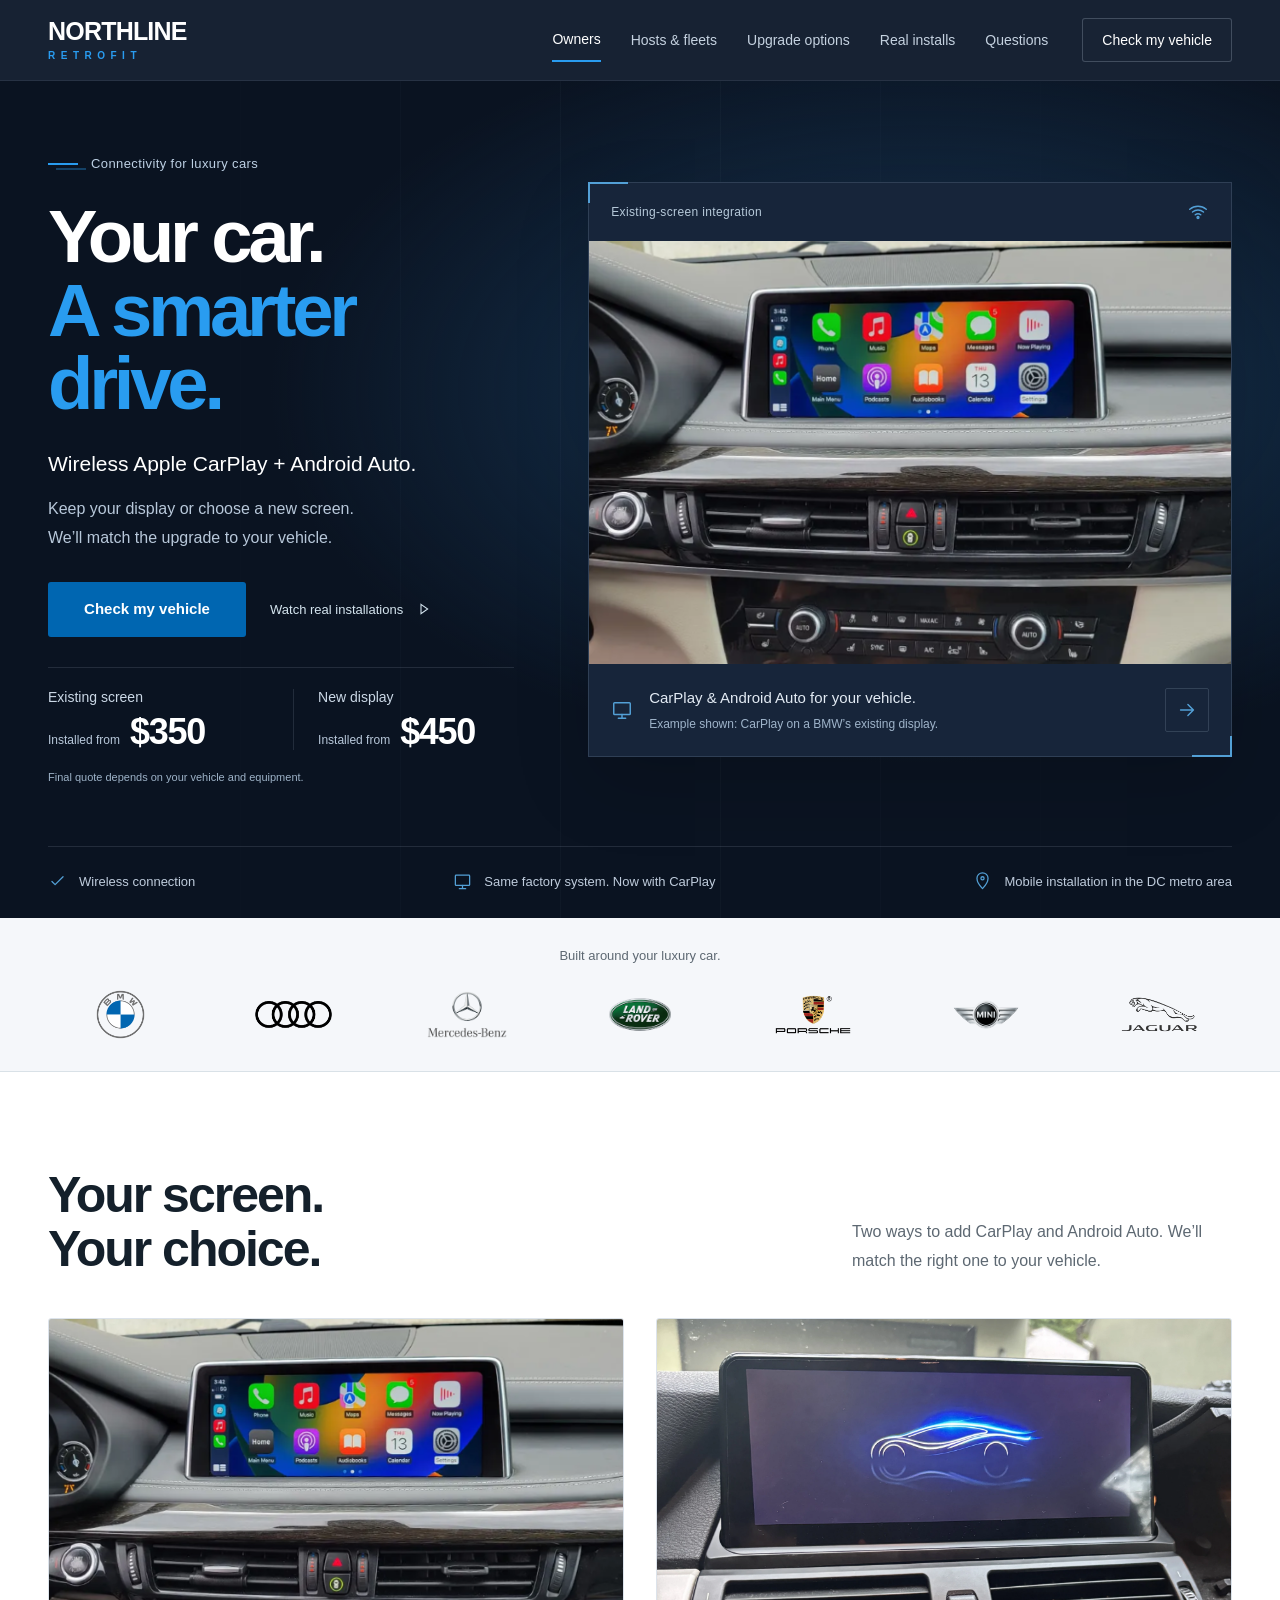
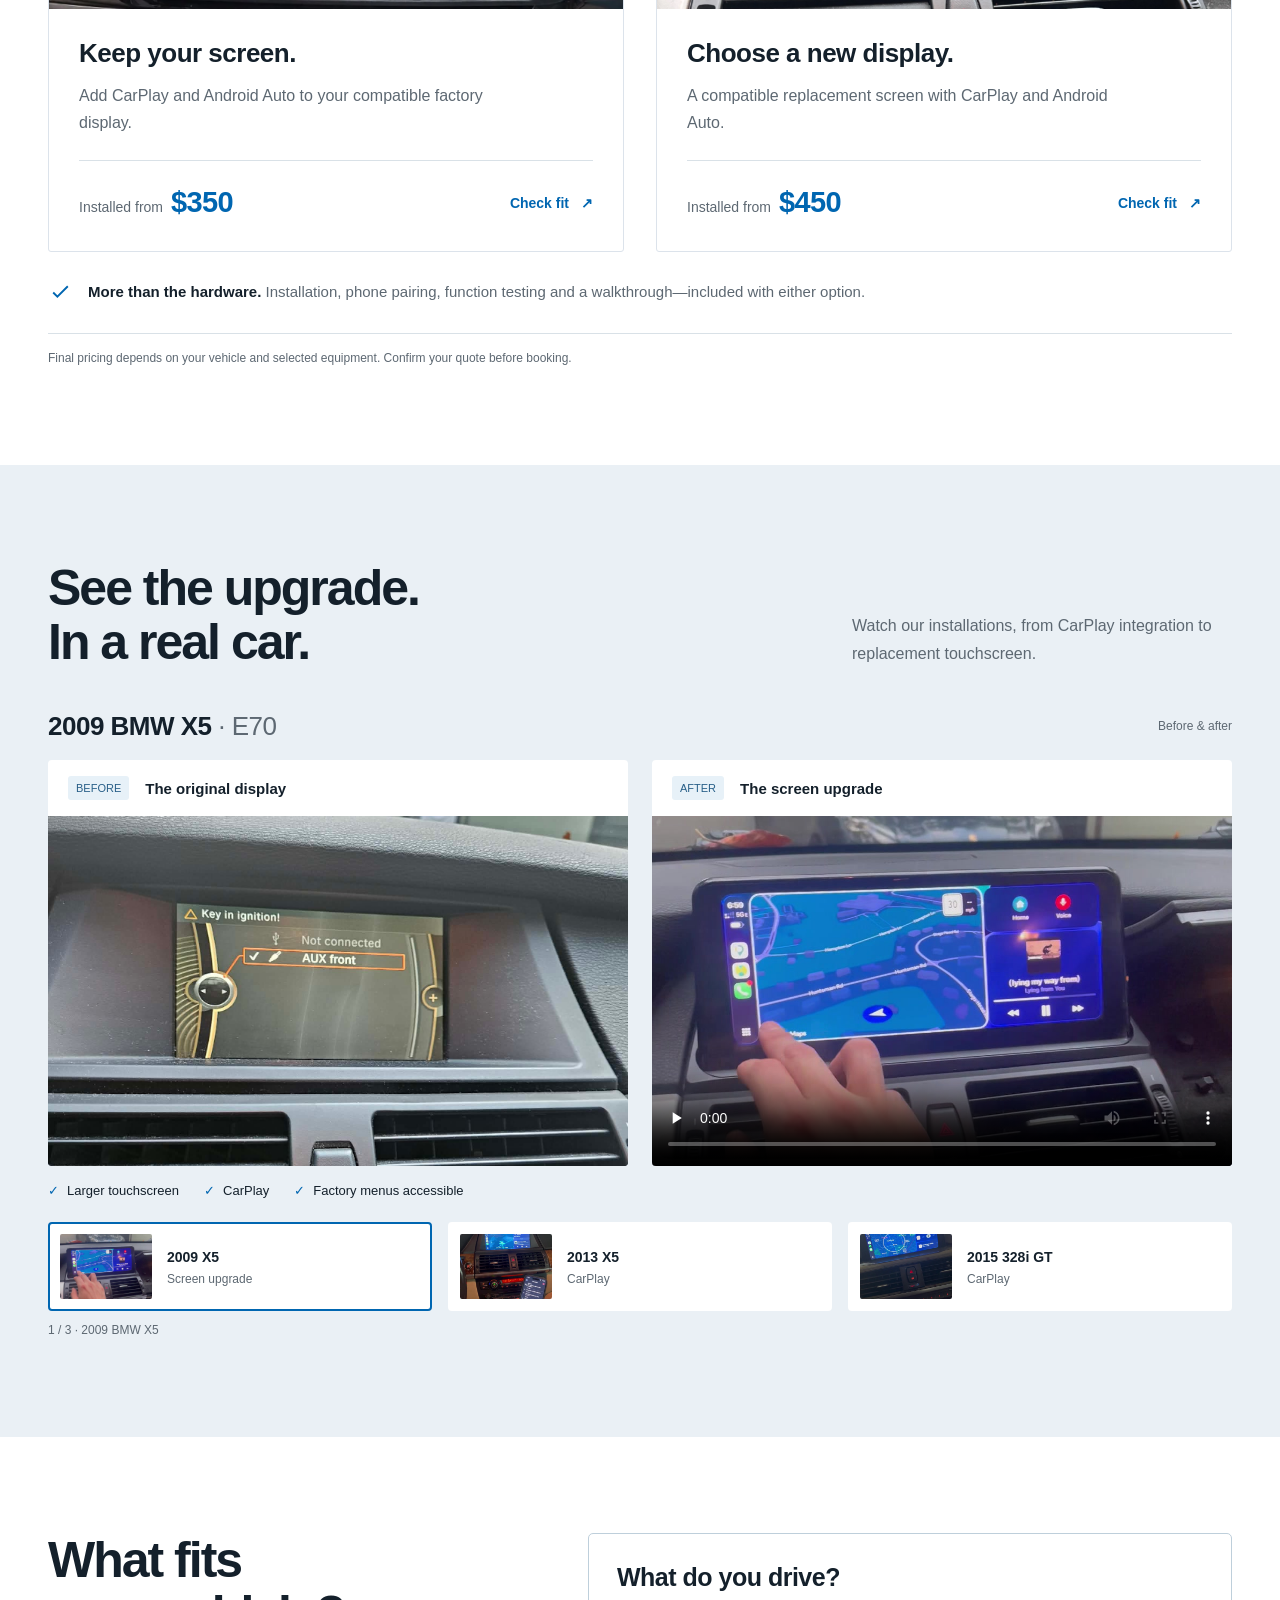
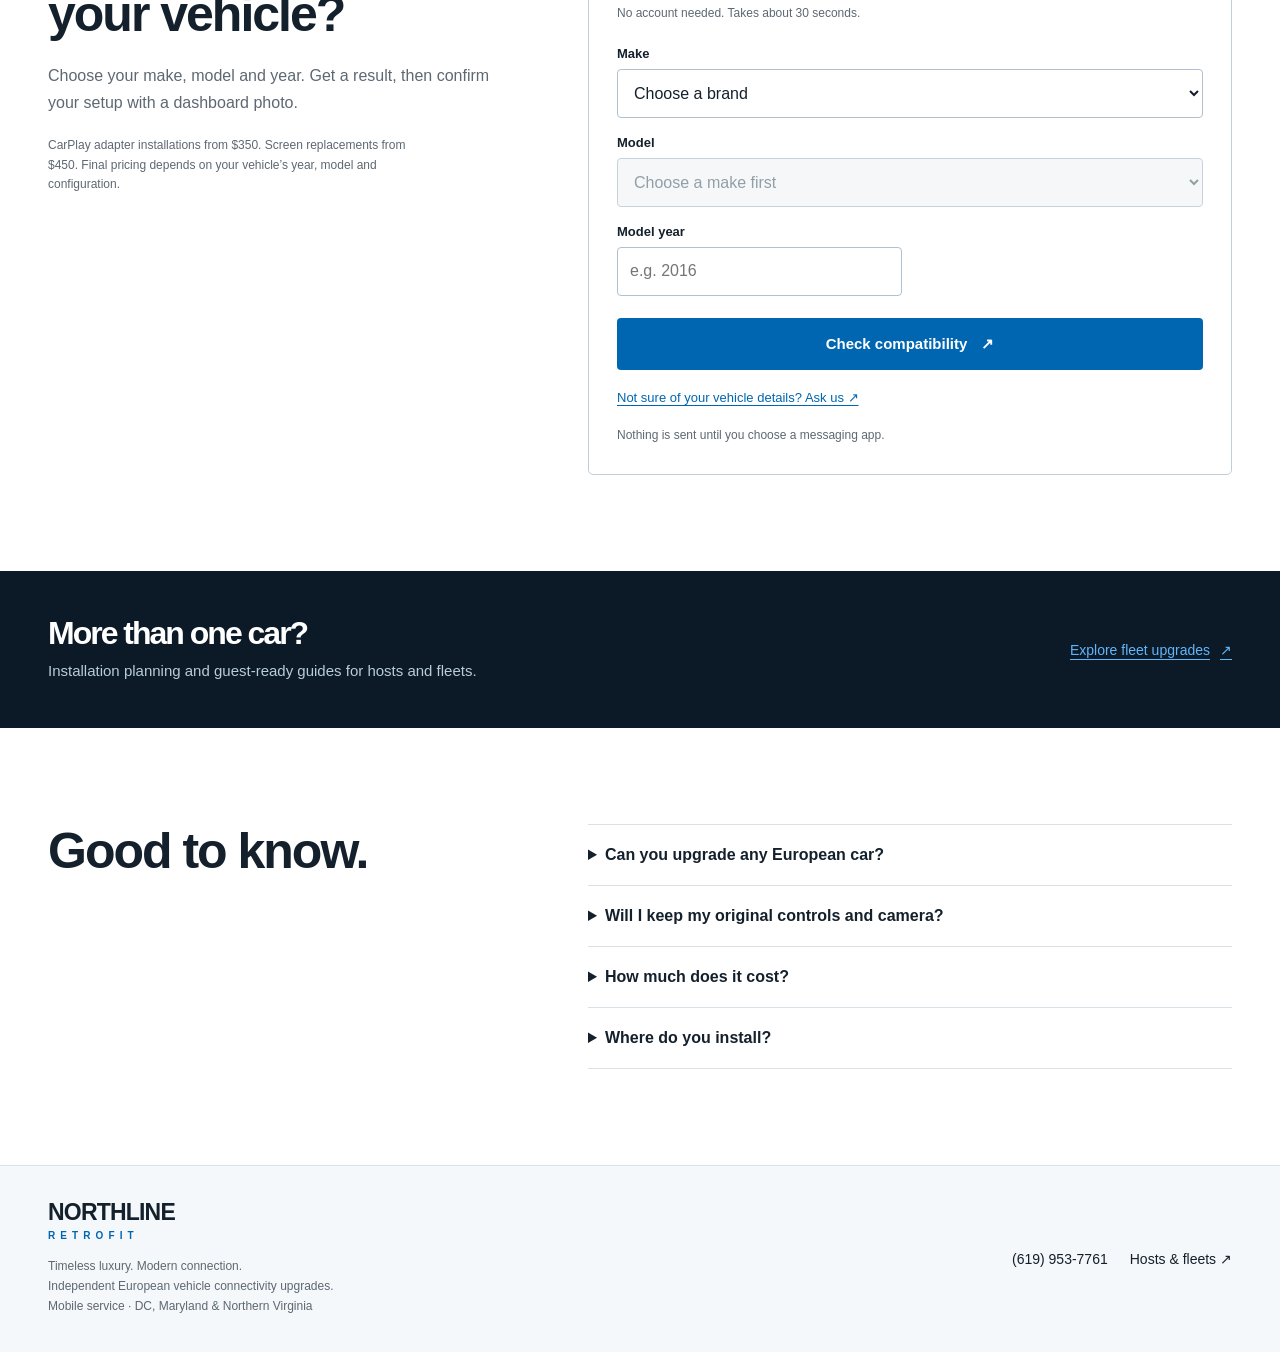
<file: index.html>
<!doctype html>
<html lang="en"><head><meta charset="utf-8"><meta name="viewport" content="width=device-width,initial-scale=1,viewport-fit=cover"><title>CarPlay Installation in the DC Metro | Northline Retrofit</title><meta name="description" content="Mobile Apple CarPlay and Android Auto installation across the DC metro area. Adapter installations from $350. Screen replacements from $450."><meta name="theme-color" content="#0c1927"><link rel="canonical" href="https://northlineretrofit.github.io/"><link rel="icon" href="assets/favicon.svg" type="image/svg+xml"><meta property="og:title" content="CarPlay Installation in the DC Metro | Northline Retrofit"><meta property="og:description" content="Mobile Apple CarPlay and Android Auto installation across the DC metro area. Adapter installations from $350. Screen replacements from $450."><meta property="og:type" content="website"><meta property="og:url" content="https://northlineretrofit.github.io/"><meta property="og:image" content="https://northlineretrofit.github.io/assets/dashboard-original.png"><link rel="stylesheet" href="photo-design.css?v=2"><link rel="stylesheet" href="desktop-signature.css?v=1"><script src="vehicle-catalog.js?v=eu1" defer></script><script src="app.js?v=photo1" defer></script></head>
<body>

<a class="skip" href="#main">Skip to content</a>
<header class="header"><div class="wrap"><a class="wordmark" href="/" aria-label="Northline Retrofit home">NORTHLINE<small>RETROFIT</small></a><nav class="nav" aria-label="Main navigation"><a href="/" aria-current="page">Owners</a><a href="hosts.html">Hosts & fleets</a><a href="#upgrades" class="desktop-detail">Upgrade options</a><a href="#installs" class="desktop">Real installs</a><a href="#questions" class="desktop-detail">Questions</a></nav><a href="#owner-check" data-form-jump class="nav-cta">Check my vehicle</a></div></header>
<main id="main">
<section class="product-hero" aria-labelledby="product-title">
<div class="wrap product-layout">
<div class="product-heading">
<p class="desktop-detail signature-label"><span aria-hidden="true"></span>Connectivity for luxury cars</p>
<h1 id="product-title"><span class="mobile-headline">Apple CarPlay.<br>Android Auto.</span><span class="desktop-detail signature-headline">Your car.<br><span>A smarter<br>drive.</span></span></h1>
<p class="product-intro mobile-intro">Connectivity upgrades for your luxury car.</p>
<p class="desktop-detail signature-intro">Wireless Apple CarPlay + Android Auto.</p>
<p class="desktop-detail signature-description">Keep your display or choose a new screen.<br>We’ll match the upgrade to your vehicle.</p>
</div>
<figure class="product-image">
<div class="desktop-detail photo-masthead"><span>Existing-screen integration</span><svg viewBox="0 0 24 24" aria-hidden="true"><path d="M3 9a14 14 0 0 1 18 0M6 12a9.5 9.5 0 0 1 12 0M9 15a4.8 4.8 0 0 1 6 0"/><circle cx="12" cy="18" r="1"/></svg></div>
<img src="assets/dashboard-lossless.webp" width="1348" height="889" alt="Real BMW dashboard showing Apple CarPlay on its screen" fetchpriority="high">
<figcaption><svg class="desktop-detail caption-icon" viewBox="0 0 24 24" aria-hidden="true"><rect x="3" y="4" width="18" height="13" rx="1"/><path d="M8 21h8m-4-4v4"/></svg><span><span class="photo-caption-title">CarPlay &amp; Android Auto for your vehicle.</span><span class="desktop-detail photo-caption-support">Example shown: CarPlay on a BMW’s existing display.</span></span><a class="desktop-detail photo-caption-link" href="#upgrades" aria-label="Explore screen upgrade options"><svg viewBox="0 0 24 24" aria-hidden="true"><path d="M5 12h14m-6-6 6 6-6 6"/></svg></a></figcaption>
</figure>
<div class="product-offer">
<p class="brand-promise">Timeless luxury. Modern connection.</p>
<dl class="starting-prices" aria-label="Starting installation prices"><div><dt>Existing screen</dt><dd><span>Installed from</span><strong>$350</strong></dd></div><div><dt>New display</dt><dd><span>Installed from</span><strong>$450</strong></dd></div></dl>
<div class="product-actions"><a class="btn" href="#owner-check" data-form-jump>Check my vehicle</a><a class="text-link" href="#installs">Watch real installations <svg viewBox="0 0 24 24" aria-hidden="true"><path d="m9 5 10 7-10 7z"/></svg></a></div>
<p class="price-note">Final quote depends on your vehicle and equipment.</p>
</div>
</div>
<div class="wrap hero-services desktop-detail" aria-label="Installation services"><span><svg viewBox="0 0 24 24" aria-hidden="true"><path d="m5 12 4 4L19 6"/></svg>Wireless connection</span><span><svg viewBox="0 0 24 24" aria-hidden="true"><rect x="3" y="4" width="18" height="13" rx="1"/><path d="M8 21h8m-4-4v4"/></svg>Same factory system. Now with CarPlay</span><span><svg viewBox="0 0 24 24" aria-hidden="true"><path d="M12 21s7-7 7-13a7 7 0 0 0-14 0c0 6 7 13 7 13Z"/><circle cx="12" cy="8" r="2"/></svg>Mobile installation in the DC metro area</span></div>
</section>
<section class="brands" aria-label="European brands"><div class="wrap"><p class="brand-strip-label">Built around your luxury car.</p><div class="brand-list brand-logos" role="list" aria-label="Vehicle brands"><div class="brand-logo brand-logo--bmw" role="listitem"><img src="assets/brand-logos/bmw.png" alt="BMW" decoding="async"></div><div class="brand-logo brand-logo--audi" role="listitem"><img src="assets/brand-logos/audi.png" alt="Audi" decoding="async"></div><div class="brand-logo brand-logo--mercedes-benz" role="listitem"><img src="assets/brand-logos/mercedes-benz.png" alt="Mercedes-Benz" decoding="async"></div><div class="brand-logo brand-logo--land-rover" role="listitem"><img src="assets/brand-logos/land-rover.png" alt="Land Rover" decoding="async"></div><div class="brand-logo brand-logo--porsche" role="listitem"><img src="assets/brand-logos/porsche.png" alt="Porsche" decoding="async"></div><div class="brand-logo brand-logo--mini" role="listitem"><img src="assets/brand-logos/mini.png" alt="MINI" decoding="async"></div><div class="brand-logo brand-logo--jaguar" role="listitem"><img src="assets/brand-logos/jaguar.png" alt="Jaguar" decoding="async"></div></div></div></section>
<section class="section white" id="upgrades" aria-labelledby="upgrades-title">
<span id="upgrade" class="anchor-alias" aria-hidden="true"></span><span id="how-it-works" class="anchor-alias" aria-hidden="true"></span>
<div class="wrap">
<div class="section-head"><div><h2 id="upgrades-title">Your screen.<br>Your choice.</h2></div><p>Two ways to add CarPlay and Android Auto. We’ll match the right one to your vehicle.</p></div>
<div class="upgrade-options">
<article class="upgrade-option">
<img src="assets/dashboard-lossless.webp" width="1348" height="889" alt="BMW factory screen displaying Apple CarPlay" loading="lazy">
<div class="option-copy"><h3>Keep your screen.</h3><p>Add CarPlay and Android Auto to your compatible factory display.</p><div class="option-bottom"><p class="option-price">Installed from <strong>$350</strong></p><a href="#owner-check" data-form-jump class="option-link" aria-label="Check my vehicle for an existing-screen upgrade">Check fit <span aria-hidden="true">↗</span></a></div></div>
</article>
<article class="upgrade-option">
<img class="replacement-photo" src="assets/bmw-replacement-display.webp" width="1800" height="2400" alt="Installed replacement display in a BMW dashboard showing its startup screen" loading="lazy">
<div class="option-copy"><h3>Choose a new display.</h3><p>A compatible replacement screen with CarPlay and Android Auto.</p><div class="option-bottom"><p class="option-price">Installed from <strong>$450</strong></p><a href="#owner-check" data-form-jump class="option-link" aria-label="Check my vehicle for a replacement display">Check fit <span aria-hidden="true">↗</span></a></div></div>
</article>
</div>
<div class="included-strip"><svg viewBox="0 0 24 24" fill="none" stroke="currentColor" stroke-width="1.8" aria-hidden="true"><path d="m5 12 4 4L19 6"/></svg><p><strong>More than the hardware.</strong> Installation, phone pairing, function testing and a walkthrough—included with either option.</p></div>
<p class="pricing-note">Final pricing depends on your vehicle and selected equipment. Confirm your quote before booking.</p>
</div></section>
<section class="section installation-gallery" id="installs" data-installation-gallery><span id="demos" class="anchor-alias" aria-hidden="true"></span>
<div class="wrap gallery-layout">
<div class="section-head"><div><h2>See the upgrade.<br>In a real car.</h2></div><p>Watch our installations, from CarPlay integration to replacement touchscreen.</p></div>
<div class="installation-track" aria-label="Installation examples">
<article class="installation-panel" id="screen-upgrade" aria-labelledby="install-title-0">
<header class="installation-heading"><div><span class="eyebrow">01 / Screen upgrade</span><h3 id="install-title-0">2009 BMW X5 <span>· E70</span></h3></div><span class="small">Before &amp; after</span></header>
<div class="comparison" data-comparison><div class="comparison-tabs" role="group" aria-label="Choose before photo or after video"><button type="button" data-compare="0" aria-pressed="false" aria-controls="swap-before">Before photo</button><button type="button" data-compare="1" aria-pressed="true" aria-controls="swap-after">After video · 13 sec</button></div><div class="comparison-grid"><figure class="comparison-pane" id="swap-before"><header><span class="tag">BEFORE</span><strong>The original display</strong></header><div class="comparison-media"><img src="assets/bmw-x5-e70-2009-before.jpeg" width="1368" height="1824" loading="lazy" alt="2009 BMW X5 E70 before installation, with the smaller original screen showing AUX front"></div></figure><figure class="comparison-pane" id="swap-after"><header><span class="tag">AFTER</span><strong>The screen upgrade</strong></header><div class="comparison-media"><video controls playsinline preload="none" poster="assets/bmw-x5-e70-2009-after.jpg" width="720" height="1280" aria-label="2009 BMW X5 E70 after screen replacement, showing the touchscreen and CarPlay"><source src="assets/bmw-x5-e70-2009-screen-upgrade.mp4" type="video/mp4"></video></div></figure></div></div>
<div class="case-features"><span>Larger touchscreen</span><span>CarPlay</span><span>Factory menus accessible</span></div>
</article>
<article class="installation-panel" id="install-x5-2013" aria-labelledby="install-title-1">
<header class="installation-heading"><div><span class="eyebrow">02 / CarPlay installation</span><h3 id="install-title-1">2013 BMW X5 <span>· E70</span></h3></div><span class="small">Watch the demo</span></header>
<div class="installation-media"><video controls playsinline preload="none" poster="assets/bmw-x5-e70-2013.jpg" aria-label="2013 BMW X5 E70 CarPlay installation video"><source src="assets/bmw-x5-e70-2013.mp4" type="video/mp4"></video></div>
</article>
<article class="installation-panel" id="install-328i-2015" aria-labelledby="install-title-2">
<header class="installation-heading"><div><span class="eyebrow">03 / CarPlay installation</span><h3 id="install-title-2">2015 BMW 328i GT <span>· F34</span></h3></div><span class="small">Watch the demo</span></header>
<div class="installation-media"><video controls playsinline preload="none" poster="assets/bmw-328i-gt-f34-2015.jpg" aria-label="2015 BMW 328i GT F34 CarPlay installation video"><source src="assets/bmw-328i-gt-f34-2015.mp4" type="video/mp4"></video></div>
</article>
</div>
<div class="installation-nav" role="group" aria-label="Choose an installation">
<button type="button" data-installation="0" aria-pressed="true" aria-controls="screen-upgrade"><img src="assets/bmw-x5-e70-2009-after.jpg" alt="" width="1080" height="1920" loading="lazy"><span><strong>2009 X5</strong><small>Screen upgrade</small></span></button>
<button type="button" data-installation="1" aria-pressed="false" aria-controls="install-x5-2013"><img src="assets/bmw-x5-e70-2013.jpg" alt="" loading="lazy"><span><strong>2013 X5</strong><small>CarPlay</small></span></button>
<button type="button" data-installation="2" aria-pressed="false" aria-controls="install-328i-2015"><img src="assets/bmw-328i-gt-f34-2015.jpg" alt="" loading="lazy"><span><strong>2015 328i GT</strong><small>CarPlay</small></span></button>
</div>
<p class="installation-status small" aria-live="polite" aria-atomic="true"><span data-installation-status>1 / 3 · 2009 BMW X5</span><span class="swipe-hint">Swipe to explore ↔</span></p>
<noscript><p class="small">Scroll through the installations below. Use the video controls to play each demo.</p></noscript>
</div></section>
<section class="section" id="vehicle"><span id="compatibility" class="anchor-alias" aria-hidden="true"></span><span id="contact" class="anchor-alias" aria-hidden="true"></span><div class="wrap split enquiry-layout"><div class="enquiry-intro"><h2>What fits<br>your vehicle?</h2><p class="lede">Choose your make, model and year. Get a result, then confirm your setup with a dashboard photo.</p><p class="small">CarPlay adapter installations from $350. Screen replacements from $450. Final pricing depends on your vehicle’s year, model and configuration.</p></div><div class="form-panel" id="owner-check"><form id="owner-form"><h3 class="form-title">What do you drive?</h3><p class="small">No account needed. Takes about 30 seconds.</p><div class="fields"><div class="field full"><label for="owner-make">Make</label><select id="owner-make" name="make" data-makes required><option value="">Choose a brand</option></select></div><div class="field full"><label for="owner-model">Model</label><select id="owner-model" name="model" required disabled><option value="">Choose a make first</option></select></div><div class="field"><label for="owner-year">Model year</label><input id="owner-year" name="year" type="number" min="1980" max="2027" inputmode="numeric" placeholder="e.g. 2016" required></div><div class="field full" data-vehicle-details hidden><label for="owner-vehicle-details">Vehicle details (optional)</label><input id="owner-vehicle-details" name="vehicleDetails" maxlength="100" placeholder="Tell us the make or model, if known" disabled></div></div><button type="submit" class="btn">Check compatibility <span aria-hidden="true">↗</span></button><button type="button" class="edit manual-check" data-manual-check>Not sure of your vehicle details? Ask us ↗</button><p class="small">Nothing is sent until you choose a messaging app.</p></form><section id="owner-result" class="result compatibility-result" hidden aria-labelledby="owner-result-title"><span class="eyebrow">Compatibility result</span><h3 id="owner-result-title" tabindex="-1" aria-describedby="owner-verdict owner-verdict-note"></h3><p id="owner-verdict" class="compatibility-verdict"></p><p id="owner-verdict-note"></p><div class="actions"><a data-sms class="btn">Confirm via text ↗</a><a data-whatsapp class="btn secondary">Confirm via WhatsApp ↗</a></div><p class="small handoff-note">Opens your messaging app. Attach your dashboard photo before sending.</p><div class="contact-fallback"><a href="tel:+16199537761">(619) 953-7761</a><button type="button" class="edit" data-copy-owner>Copy message</button></div><p class="status-note" data-owner-copy-status role="status"></p><details class="message-preview"><summary>Review your message</summary><label for="owner-message" class="field-label">Your message</label><textarea id="owner-message" readonly rows="5"></textarea></details><button type="button" class="edit" data-edit-owner>Change vehicle</button></section><noscript><p>Text your make, model, year and a dashboard photo to <a href="sms:+16199537761">(619) 953-7761</a>.</p></noscript></div></div></section>

<section class="section fleet-invitation"><div class="wrap"><div><h2>More than one car?</h2><p>Installation planning and guest-ready guides for hosts and fleets.</p></div><a href="hosts.html" class="text-link">Explore fleet upgrades <span aria-hidden="true">↗</span></a></div></section>
<section class="section white" id="questions"><div class="wrap split"><div><h2>Good to know.</h2></div><div class="faq"><details><summary>Can you upgrade any European car?</summary><p>We assess each vehicle individually. Model year alone doesn’t establish compatibility; the screen, factory system, audio equipment and previous modifications all matter.</p></details><details><summary>Will I keep my original controls and camera?</summary><p>Yes. Keep your original controls, factory camera and access to your vehicle’s menus while adding Apple CarPlay and Android Auto. We match the hardware to your setup and test these functions during installation.</p></details><details><summary>How much does it cost?</summary><p>CarPlay adapter installations start at $350, and screen replacements start at $450. Final pricing depends on your vehicle’s year, model and configuration.</p></details><details><summary>Where do you install?</summary><p>Mobile installation is available throughout the DC metro area.</p></details></div></div></section>
</main><footer class="footer"><div class="wrap"><div><a class="wordmark" href="/">NORTHLINE<small>RETROFIT</small></a><p class="small">Timeless luxury. Modern connection.<br>Independent European vehicle connectivity upgrades.<br>Mobile service · DC, Maryland & Northern Virginia</p></div><div class="footer-links"><a href="tel:+16199537761">(619) 953-7761</a><a href="hosts.html">Hosts & fleets ↗</a></div></div></footer><div class="mobile-bar"><a class="call" href="tel:+16199537761">Call us</a><a class="btn" href="#owner-check" data-form-jump>Check my vehicle</a></div>
</body></html>
</file>
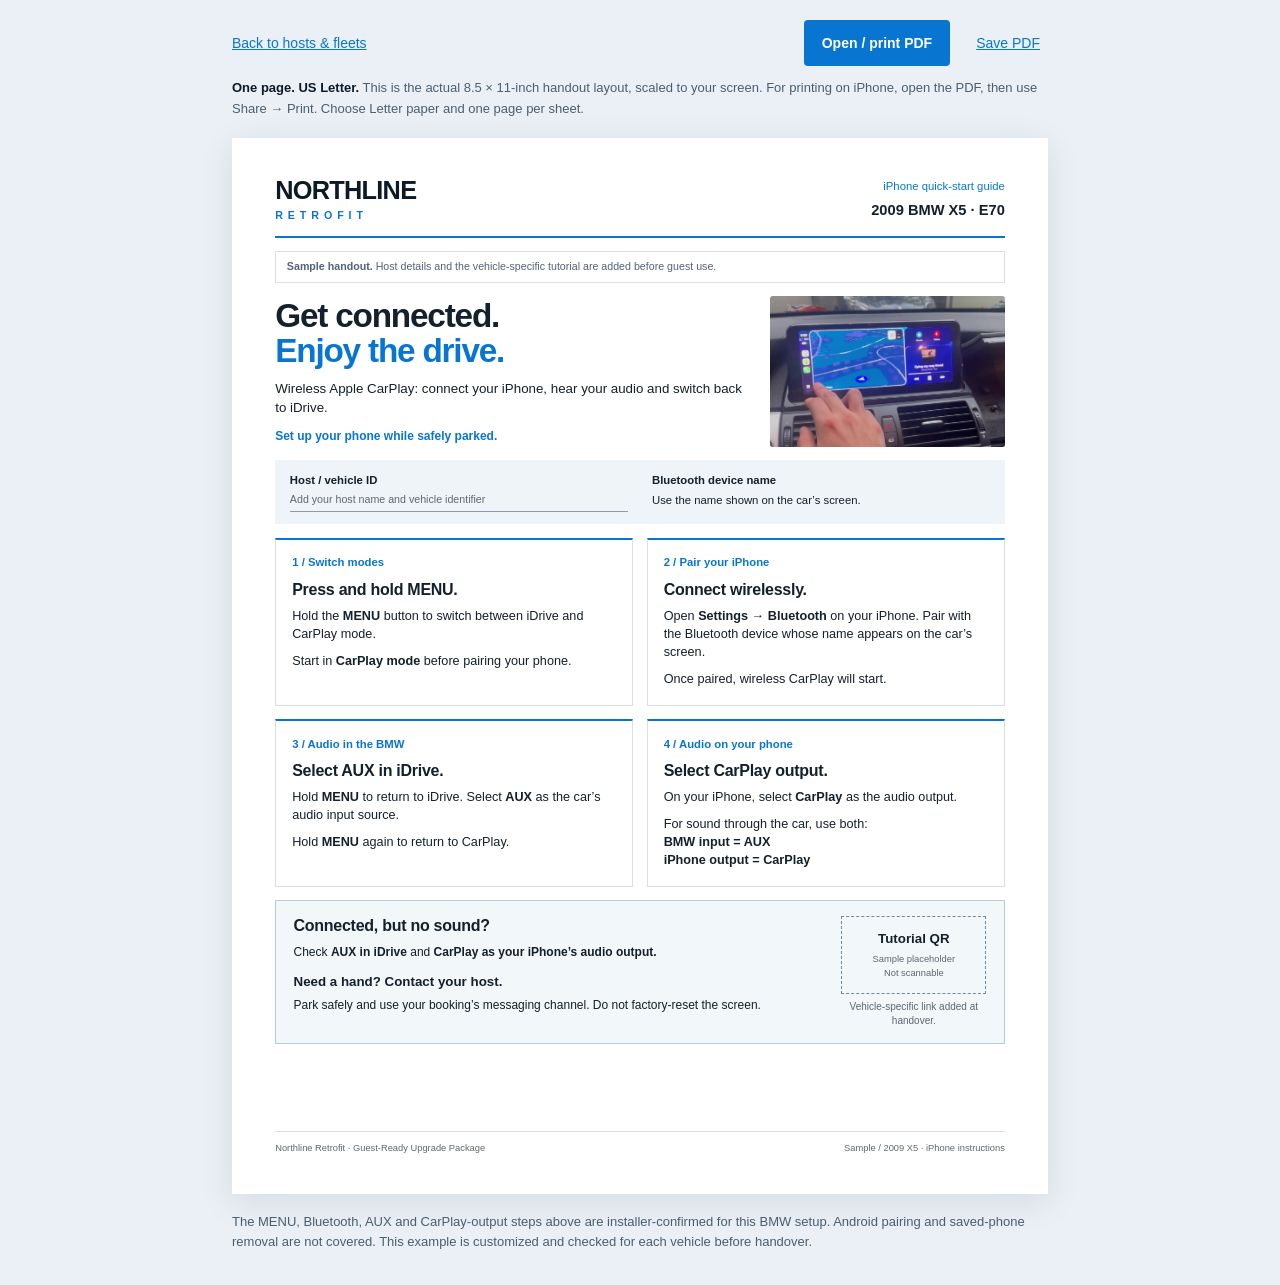
<file: guest-guide.html>
<!doctype html>
<html lang="en">
<head>
<meta charset="utf-8">
<meta name="viewport" content="width=device-width,initial-scale=1">
<meta name="robots" content="noindex,nofollow">
<title>One-page guest guide | Northline Retrofit</title>
<link rel="stylesheet" href="guest-guide.css?v=letter1">
<script src="guest-guide.js?v=letter1" defer></script>
</head>
<body>
<nav class="preview-tools" aria-label="Guest guide document tools">
  <a class="back-link" href="hosts.html">Back to hosts &amp; fleets</a>
  <a class="pdf-button" href="guides/northline-2009-bmw-x5-guest-guide.pdf">Open / print PDF</a>
  <a class="save-link" href="guides/northline-2009-bmw-x5-guest-guide.pdf" download>Save PDF</a>
</nav>
<aside class="preview-note"><strong>One page. US Letter.</strong> This is the actual 8.5 × 11-inch handout layout, scaled to your screen. For printing on iPhone, open the PDF, then use Share → Print. Choose Letter paper and one page per sheet.</aside>
<noscript><p class="preview-note">Open the PDF above to view the complete page at a comfortable size.</p></noscript>
<div class="guide-viewport"><main class="guide-sheet" aria-label="One-page US Letter guest guide">
  <header class="guide-header">
    <a href="https://northlineretrofit.github.io/" class="brand">NORTHLINE<span>RETROFIT</span></a>
    <div><span class="kicker">iPhone quick-start guide</span><strong>2009 BMW X5 · E70</strong></div>
  </header>
  <p class="sample-note"><b>Sample handout.</b> Host details and the vehicle-specific tutorial are added before guest use.</p>
  <section class="guide-intro">
    <div><h1>Get connected.<br><em>Enjoy the drive.</em></h1><p>Wireless Apple CarPlay: connect your iPhone, hear your audio and switch back to iDrive.</p><p class="park-note">Set up your phone while safely parked.</p></div>
    <img src="assets/bmw-x5-e70-2009-after.jpg" width="1080" height="1920" alt="Actual replacement touchscreen in the 2009 BMW X5">
  </section>
  <div class="vehicle-details">
    <p><b>Host / vehicle ID</b><span class="writing-line">Add your host name and vehicle identifier</span></p>
    <p><b>Bluetooth device name</b><span>Use the name shown on the car’s screen.</span></p>
  </div>
  <div class="guide-steps">
    <section><span class="step">1 / Switch modes</span><h2>Press and hold MENU.</h2><p>Hold the <b>MENU</b> button to switch between iDrive and CarPlay mode.</p><p>Start in <b>CarPlay mode</b> before pairing your phone.</p></section>
    <section><span class="step">2 / Pair your iPhone</span><h2>Connect wirelessly.</h2><p>Open <b>Settings → Bluetooth</b> on your iPhone. Pair with the Bluetooth device whose name appears on the car’s screen.</p><p>Once paired, wireless CarPlay will start.</p></section>
    <section><span class="step">3 / Audio in the BMW</span><h2>Select AUX in iDrive.</h2><p>Hold <b>MENU</b> to return to iDrive. Select <b>AUX</b> as the car’s audio input source.</p><p>Hold <b>MENU</b> again to return to CarPlay.</p></section>
    <section><span class="step">4 / Audio on your phone</span><h2>Select CarPlay output.</h2><p>On your iPhone, select <b>CarPlay</b> as the audio output.</p><p>For sound through the car, use both:<br><b>BMW input = AUX</b><br><b>iPhone output = CarPlay</b></p></section>
  </div>
  <section class="help-row">
    <div><h2>Connected, but no sound?</h2><p>Check <b>AUX in iDrive</b> and <b>CarPlay as your iPhone’s audio output.</b></p><h3>Need a hand? Contact your host.</h3><p>Park safely and use your booking’s messaging channel. Do not factory-reset the screen.</p></div>
    <div class="tutorial"><div class="qr-placeholder">Tutorial QR<span>Sample placeholder<br>Not scannable</span></div><p>Vehicle-specific link added at handover.</p></div>
  </section>
  <footer class="guide-footer"><span>Northline Retrofit · Guest-Ready Upgrade Package</span><span>Sample / 2009 X5 · iPhone instructions</span></footer>
</main></div>
<p class="preview-note closing-note">The MENU, Bluetooth, AUX and CarPlay-output steps above are installer-confirmed for this BMW setup. Android pairing and saved-phone removal are not covered. This example is customized and checked for each vehicle before handover.</p>
</body>
</html>
</file>
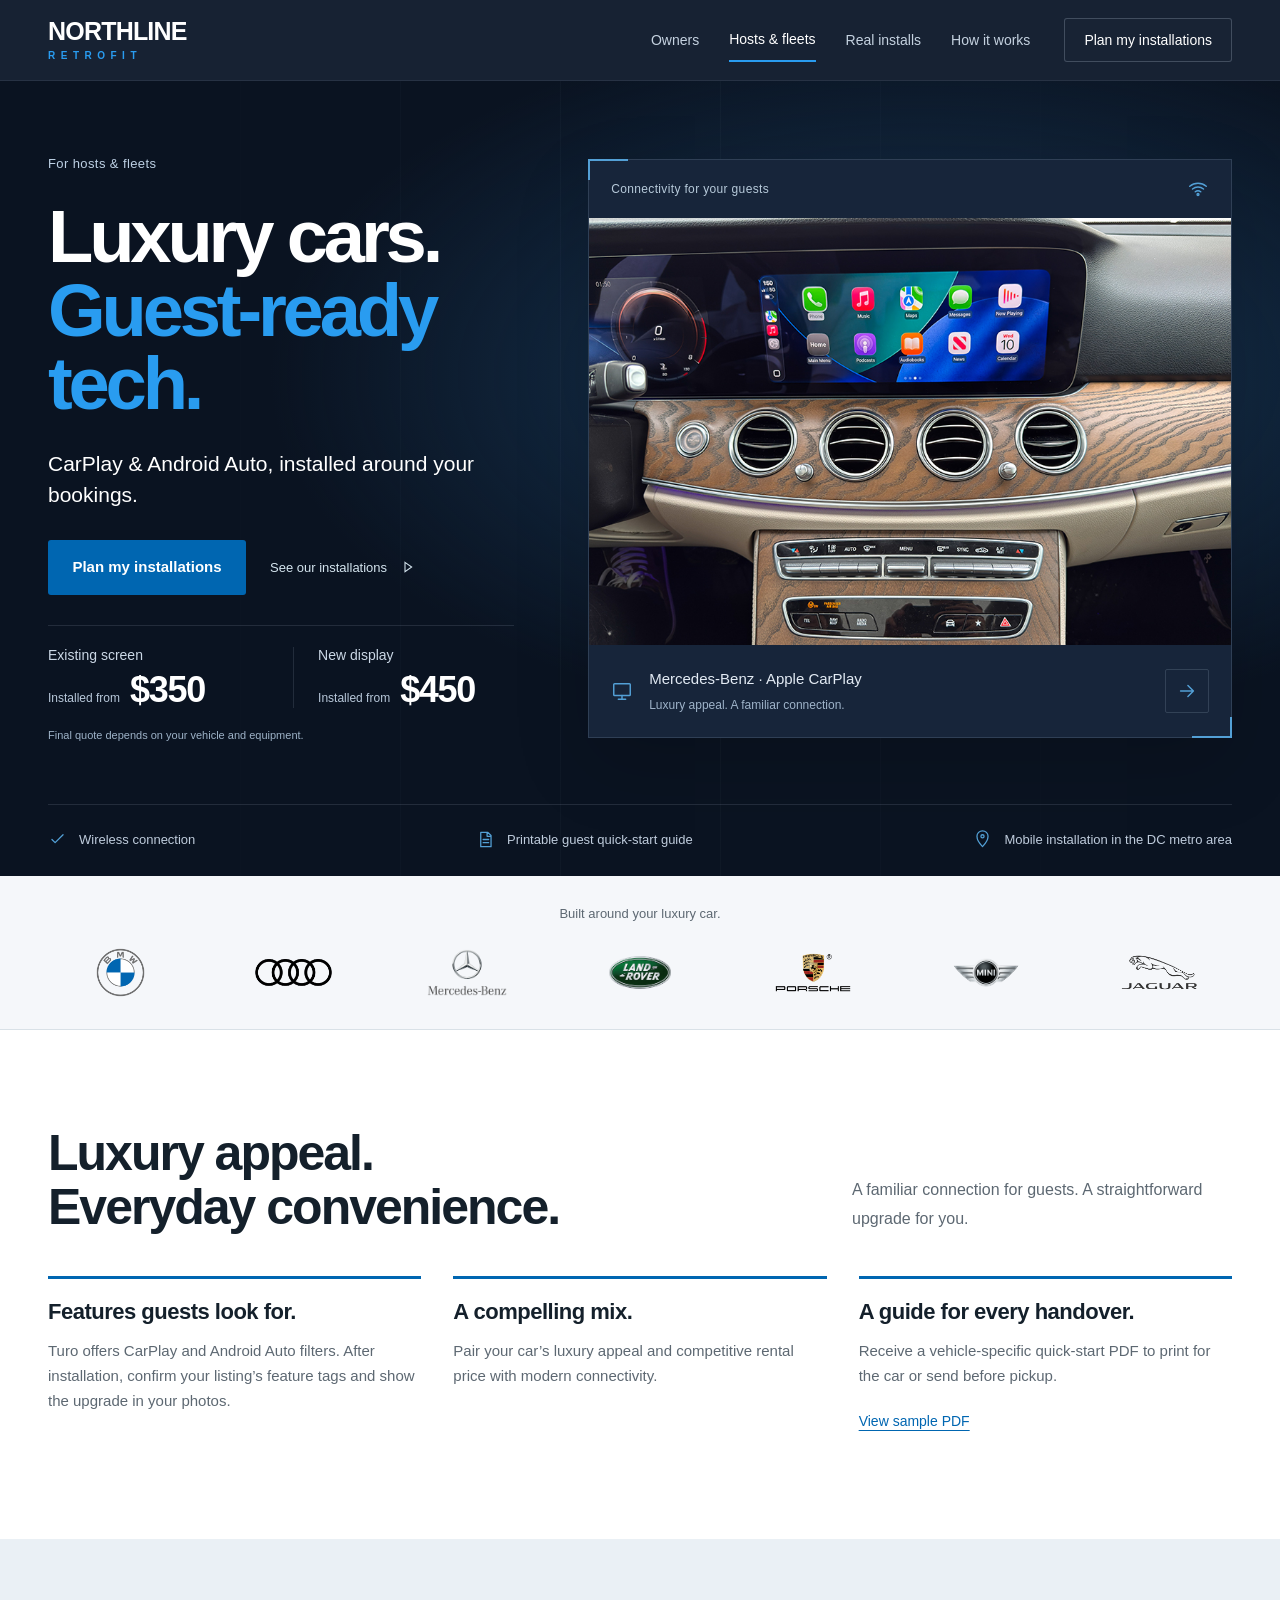
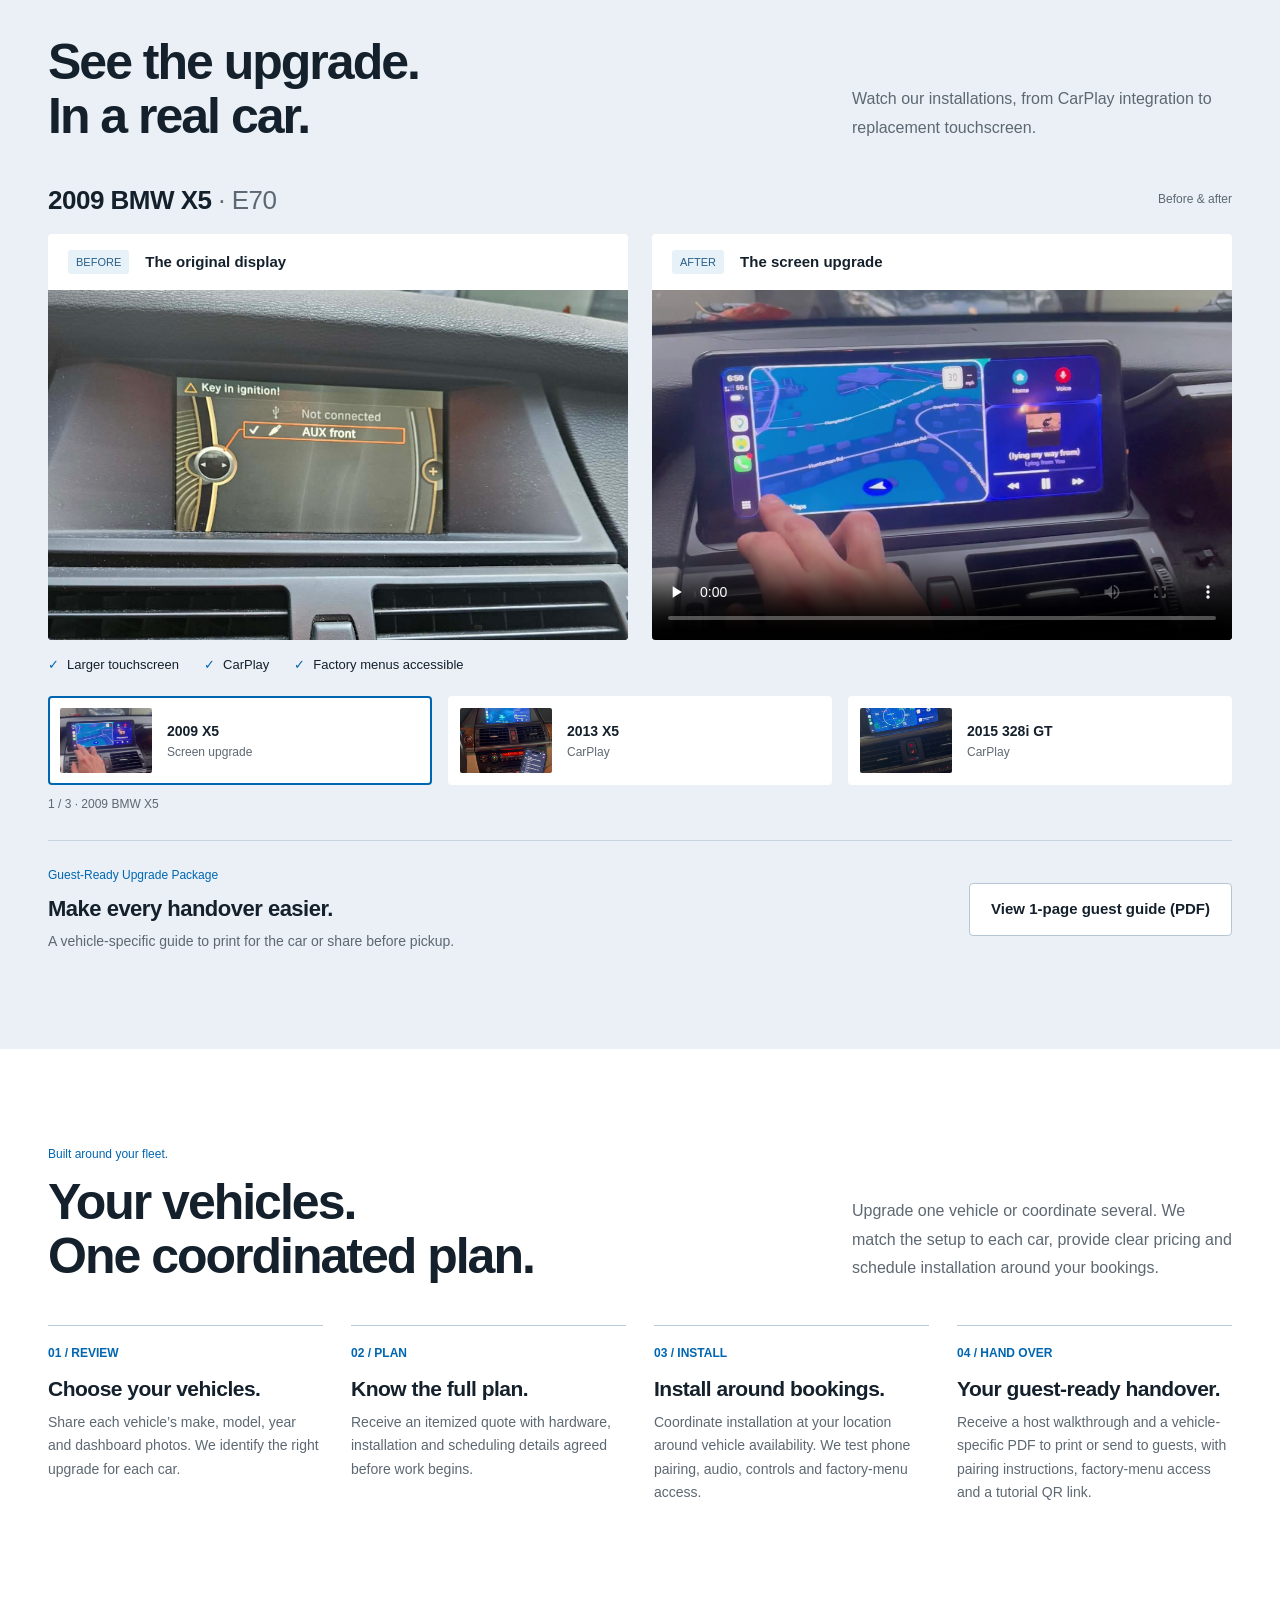
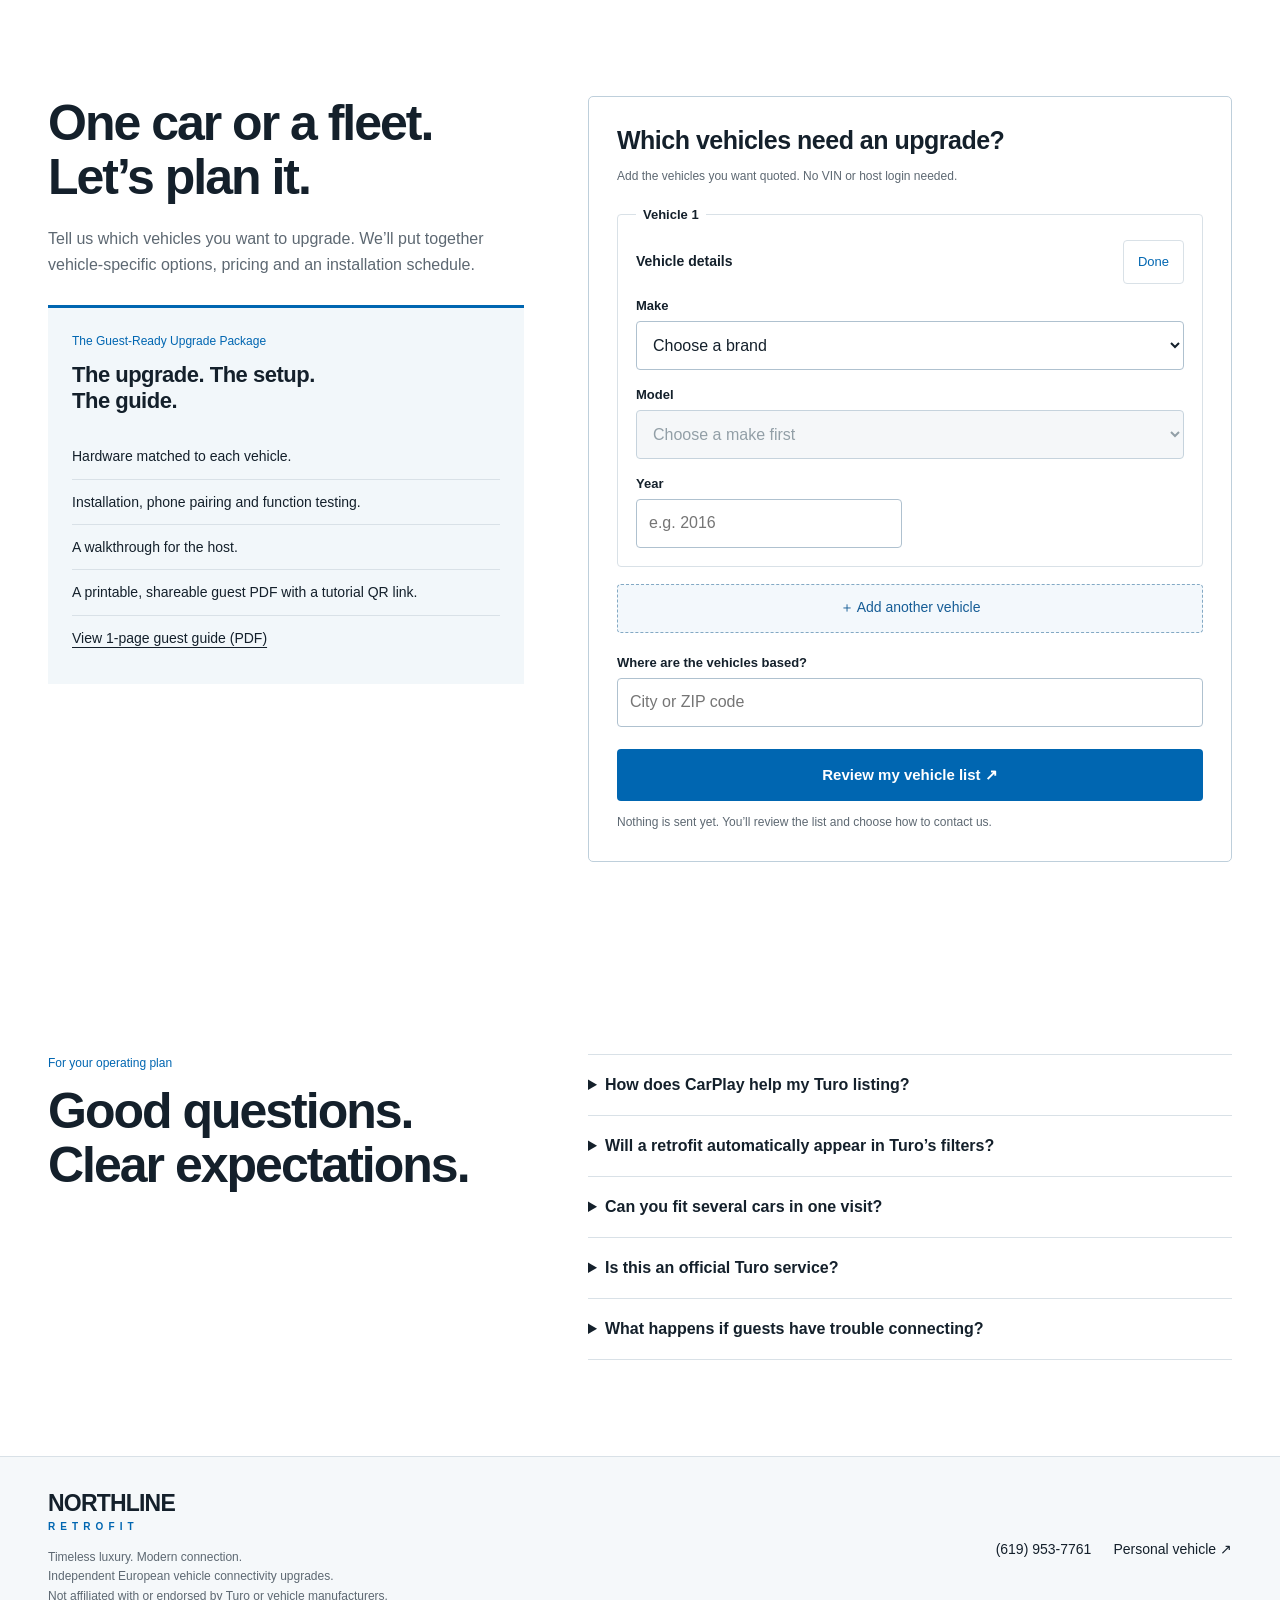
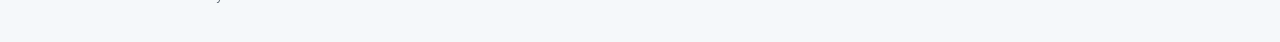
<file: hosts.html>
<!doctype html>
<html lang="en"><head><meta charset="utf-8"><meta name="viewport" content="width=device-width,initial-scale=1,viewport-fit=cover"><title>CarPlay Upgrades for Turo Hosts & Fleets | Northline Retrofit</title><meta name="description" content="CarPlay and screen upgrades for luxury vehicles on Turo. Vehicle-specific installation, fleet scheduling and a printable guest quick-start guide in the DC metro area."><meta name="theme-color" content="#0c1927"><link rel="canonical" href="https://northlineretrofit.github.io/hosts.html"><link rel="icon" href="assets/favicon.svg" type="image/svg+xml"><meta property="og:title" content="CarPlay Upgrades for Turo Hosts & Fleets | Northline Retrofit"><meta property="og:description" content="CarPlay and screen upgrades for luxury vehicles on Turo. Vehicle-specific installation, fleet scheduling and a printable guest quick-start guide in the DC metro area."><meta property="og:type" content="website"><meta property="og:url" content="https://northlineretrofit.github.io/hosts.html"><meta property="og:image" content="https://northlineretrofit.github.io/assets/mercedes-carplay-reference.png"><link rel="stylesheet" href="photo-design.css?v=2"><link rel="stylesheet" href="desktop-signature.css?v=1"><script src="vehicle-catalog.js?v=eu1" defer></script><script src="app.js?v=photo1" defer></script></head><body class="host">
<a class="skip" href="#main">Skip to content</a>
<header class="header"><div class="wrap"><a class="wordmark" href="/" aria-label="Northline Retrofit home">NORTHLINE<small>RETROFIT</small></a><nav class="nav" aria-label="Main navigation"><a href="/">Owners</a><a href="hosts.html" aria-current="page">Hosts & fleets</a><a href="#installs" class="desktop-detail">Real installs</a><a href="#process" class="desktop">How it works</a></nav><a href="#fleet-check" data-form-jump class="nav-cta">Plan my installations</a></div></header>
<main id="main"><section class="product-hero fleet-hero" aria-labelledby="product-title">
<div class="wrap product-layout">
<div class="product-heading">
<p class="audience-label">For hosts & fleets</p>
<h1 id="product-title">Luxury cars.<br><span class="host-connection">Guest-ready tech.</span></h1>
<p class="product-intro">CarPlay & Android Auto, installed around your bookings.</p>
</div>
<figure class="product-image">
<div class="desktop-detail photo-masthead"><span>Connectivity for your guests</span><svg viewBox="0 0 24 24" aria-hidden="true"><path d="M3 9a14 14 0 0 1 18 0M6 12a9.5 9.5 0 0 1 12 0M9 15a4.8 4.8 0 0 1 6 0"/><circle cx="12" cy="18" r="1"/></svg></div>
<img src="assets/mercedes-carplay-reference.png" width="900" height="600" alt="Mercedes-Benz dashboard showing Apple CarPlay above the wood trim and circular vents" fetchpriority="high">
<figcaption><svg class="desktop-detail caption-icon" viewBox="0 0 24 24" aria-hidden="true"><rect x="3" y="4" width="18" height="13" rx="1"/><path d="M8 21h8m-4-4v4"/></svg><span><span class="photo-caption-title">Mercedes-Benz · Apple CarPlay</span><span class="desktop-detail photo-caption-support">Luxury appeal. A familiar connection.</span></span><a class="desktop-detail photo-caption-link" href="#installs" aria-label="Watch our installations"><svg viewBox="0 0 24 24" aria-hidden="true"><path d="M5 12h14m-6-6 6 6-6 6"/></svg></a></figcaption>
</figure>
<div class="product-offer">
<p class="brand-promise">Timeless luxury. Modern connection.</p>
<dl class="starting-prices" aria-label="Starting installation prices"><div><dt>Existing screen</dt><dd><span>Installed from</span><strong>$350</strong></dd></div><div><dt>New display</dt><dd><span>Installed from</span><strong>$450</strong></dd></div></dl>
<div class="product-actions"><a class="btn" href="#fleet-check" data-form-jump>Plan my installations</a><a class="text-link" href="#installs">See our installations <svg viewBox="0 0 24 24" aria-hidden="true"><path d="m9 5 10 7-10 7z"/></svg></a></div>
<p class="price-note">Final quote depends on your vehicle and equipment.</p>
</div>
</div>
<div class="wrap hero-services desktop-detail" aria-label="Services for hosts"><span><svg viewBox="0 0 24 24" aria-hidden="true"><path d="m5 12 4 4L19 6"/></svg>Wireless connection</span><span><svg viewBox="0 0 24 24" aria-hidden="true"><path d="M6 3h9l4 4v14H6Z M14 3v5h5 M9 12h7 M9 16h7"/></svg>Printable guest quick-start guide</span><span><svg viewBox="0 0 24 24" aria-hidden="true"><path d="M12 21s7-7 7-13a7 7 0 0 0-14 0c0 6 7 13 7 13Z"/><circle cx="12" cy="8" r="2"/></svg>Mobile installation in the DC metro area</span></div>
</section>
<section class="brands"><div class="wrap"><p class="brand-strip-label">Built around your luxury car.</p><div class="brand-list brand-logos" role="list" aria-label="Vehicle brands"><div class="brand-logo brand-logo--bmw" role="listitem"><img src="assets/brand-logos/bmw.png" alt="BMW" decoding="async"></div><div class="brand-logo brand-logo--audi" role="listitem"><img src="assets/brand-logos/audi.png" alt="Audi" decoding="async"></div><div class="brand-logo brand-logo--mercedes-benz" role="listitem"><img src="assets/brand-logos/mercedes-benz.png" alt="Mercedes-Benz" decoding="async"></div><div class="brand-logo brand-logo--land-rover" role="listitem"><img src="assets/brand-logos/land-rover.png" alt="Land Rover" decoding="async"></div><div class="brand-logo brand-logo--porsche" role="listitem"><img src="assets/brand-logos/porsche.png" alt="Porsche" decoding="async"></div><div class="brand-logo brand-logo--mini" role="listitem"><img src="assets/brand-logos/mini.png" alt="MINI" decoding="async"></div><div class="brand-logo brand-logo--jaguar" role="listitem"><img src="assets/brand-logos/jaguar.png" alt="Jaguar" decoding="async"></div></div></div></section>
<section class="section white host-benefits" aria-labelledby="host-benefits-title"><div class="wrap">
<div class="section-head"><div><h2 id="host-benefits-title">Luxury appeal.<br>Everyday convenience.</h2></div><p>A familiar connection for guests. A straightforward upgrade for you.</p></div>
<div class="host-benefit-list">
<article><h3>Features guests look for.</h3><p>Turo offers CarPlay and Android Auto filters. After installation, confirm your listing’s feature tags and show the upgrade in your photos.</p></article>
<article><h3>A compelling mix.</h3><p>Pair your car’s luxury appeal and competitive rental price with modern connectivity.</p></article>
<article><h3>A guide for every handover.</h3><p>Receive a vehicle-specific quick-start PDF to print for the car or send before pickup.</p><a href="guides/northline-2009-bmw-x5-guest-guide.pdf" class="text-link">View sample PDF</a></article>
</div></div></section>
<section class="section installation-gallery" id="installs" data-installation-gallery>
<div class="wrap gallery-layout">
<div class="section-head"><div><h2>See the upgrade.<br>In a real car.</h2></div><p>Watch our installations, from CarPlay integration to replacement touchscreen.</p></div>
<div class="installation-track" aria-label="Installation examples">
<article class="installation-panel" id="screen-upgrade" aria-labelledby="install-title-0">
<header class="installation-heading"><div><span class="eyebrow">01 / Screen upgrade</span><h3 id="install-title-0">2009 BMW X5 <span>· E70</span></h3></div><span class="small">Before &amp; after</span></header>
<div class="comparison" data-comparison><div class="comparison-tabs" role="group" aria-label="Choose before photo or after video"><button type="button" data-compare="0" aria-pressed="false" aria-controls="swap-before">Before photo</button><button type="button" data-compare="1" aria-pressed="true" aria-controls="swap-after">After video · 13 sec</button></div><div class="comparison-grid"><figure class="comparison-pane" id="swap-before"><header><span class="tag">BEFORE</span><strong>The original display</strong></header><div class="comparison-media"><img src="assets/bmw-x5-e70-2009-before.jpeg" width="1368" height="1824" loading="lazy" alt="2009 BMW X5 E70 before installation, with the smaller original screen showing AUX front"></div></figure><figure class="comparison-pane" id="swap-after"><header><span class="tag">AFTER</span><strong>The screen upgrade</strong></header><div class="comparison-media"><video controls playsinline preload="none" poster="assets/bmw-x5-e70-2009-after.jpg" width="720" height="1280" aria-label="2009 BMW X5 E70 after screen replacement, showing the touchscreen and CarPlay"><source src="assets/bmw-x5-e70-2009-screen-upgrade.mp4" type="video/mp4"></video></div></figure></div></div>
<div class="case-features"><span>Larger touchscreen</span><span>CarPlay</span><span>Factory menus accessible</span></div>
</article>
<article class="installation-panel" id="install-x5-2013" aria-labelledby="install-title-1">
<header class="installation-heading"><div><span class="eyebrow">02 / CarPlay installation</span><h3 id="install-title-1">2013 BMW X5 <span>· E70</span></h3></div><span class="small">Watch the demo</span></header>
<div class="installation-media"><video controls playsinline preload="none" poster="assets/bmw-x5-e70-2013.jpg" aria-label="2013 BMW X5 E70 CarPlay installation video"><source src="assets/bmw-x5-e70-2013.mp4" type="video/mp4"></video></div>
</article>
<article class="installation-panel" id="install-328i-2015" aria-labelledby="install-title-2">
<header class="installation-heading"><div><span class="eyebrow">03 / CarPlay installation</span><h3 id="install-title-2">2015 BMW 328i GT <span>· F34</span></h3></div><span class="small">Watch the demo</span></header>
<div class="installation-media"><video controls playsinline preload="none" poster="assets/bmw-328i-gt-f34-2015.jpg" aria-label="2015 BMW 328i GT F34 CarPlay installation video"><source src="assets/bmw-328i-gt-f34-2015.mp4" type="video/mp4"></video></div>
</article>
</div>
<div class="installation-nav" role="group" aria-label="Choose an installation">
<button type="button" data-installation="0" aria-pressed="true" aria-controls="screen-upgrade"><img src="assets/bmw-x5-e70-2009-after.jpg" alt="" width="1080" height="1920" loading="lazy"><span><strong>2009 X5</strong><small>Screen upgrade</small></span></button>
<button type="button" data-installation="1" aria-pressed="false" aria-controls="install-x5-2013"><img src="assets/bmw-x5-e70-2013.jpg" alt="" loading="lazy"><span><strong>2013 X5</strong><small>CarPlay</small></span></button>
<button type="button" data-installation="2" aria-pressed="false" aria-controls="install-328i-2015"><img src="assets/bmw-328i-gt-f34-2015.jpg" alt="" loading="lazy"><span><strong>2015 328i GT</strong><small>CarPlay</small></span></button>
</div>
<p class="installation-status small" aria-live="polite" aria-atomic="true"><span data-installation-status>1 / 3 · 2009 BMW X5</span><span class="swipe-hint">Swipe to explore ↔</span></p>
<div class="guest-guide-callout"><div><span class="eyebrow">Guest-Ready Upgrade Package</span><h3>Make every handover easier.</h3><p>A vehicle-specific guide to print for the car or share before pickup.</p></div><a href="guides/northline-2009-bmw-x5-guest-guide.pdf" class="btn secondary">View 1-page guest guide (PDF)</a></div>
<noscript><p class="small">Scroll through the installations below. Use the video controls to play each demo.</p></noscript>
</div></section>
<section class="section white" id="process"><div class="wrap"><div class="section-head"><div><span class="eyebrow">Built around your fleet.</span><h2>Your vehicles.<br><em>One coordinated plan.</em></h2></div><p>Upgrade one vehicle or coordinate several. We match the setup to each car, provide clear pricing and schedule installation around your bookings.</p></div><div class="flow-grid"><article class="flow-step"><b>01 / REVIEW</b><h3>Choose your vehicles.</h3><p>Share each vehicle’s make, model, year and dashboard photos. We identify the right upgrade for each car.</p></article><article class="flow-step"><b>02 / PLAN</b><h3>Know the full plan.</h3><p>Receive an itemized quote with hardware, installation and scheduling details agreed before work begins.</p></article><article class="flow-step"><b>03 / INSTALL</b><h3>Install around bookings.</h3><p>Coordinate installation at your location around vehicle availability. We test phone pairing, audio, controls and factory-menu access.</p></article><article class="flow-step"><b>04 / HAND OVER</b><h3>Your guest-ready handover.</h3><p>Receive a host walkthrough and a vehicle-specific PDF to print or send to guests, with pairing instructions, factory-menu access and a tutorial QR link.</p></article></div></div></section>
<section class="section" id="fleet"><div class="wrap split enquiry-layout"><div class="enquiry-intro"><h2>One car or a fleet.<br>Let’s plan it.</h2><p class="lede">Tell us which vehicles you want to upgrade. We’ll put together vehicle-specific options, pricing and an installation schedule.</p><div class="guide"><span class="eyebrow">The Guest-Ready Upgrade Package</span><h3>The upgrade. The setup.<br>The guide.</h3><ul class="list"><li>Hardware matched to each vehicle.</li><li>Installation, phone pairing and function testing.</li><li>A walkthrough for the host.</li><li>A printable, shareable guest PDF with a tutorial QR link.</li></ul><a href="guides/northline-2009-bmw-x5-guest-guide.pdf" class="text-link">View 1-page guest guide (PDF)</a></div></div><div class="form-panel" id="fleet-check"><form id="fleet-form"><h3 class="form-title">Which vehicles need an upgrade?</h3><p class="small">Add the vehicles you want quoted. No VIN or host login needed.</p><div id="fleet-rows"></div><button type="button" id="add-vehicle" class="add-row">＋ Add another vehicle</button><div class="fields"><div class="field full"><label for="fleet-location">Where are the vehicles based?</label><input id="fleet-location" name="location" maxlength="80" placeholder="City or ZIP code" autocomplete="postal-code" required></div></div><button class="btn" type="submit">Review my vehicle list ↗</button><p class="small">Nothing is sent yet. You’ll review the list and choose how to contact us.</p></form><section id="fleet-result" class="result" hidden aria-labelledby="fleet-result-title"><span class="eyebrow">Ready to discuss</span><h3 id="fleet-result-title" tabindex="-1"></h3><p>Send this list to start your vehicle review. Add labeled screen photos in the messaging app so we can quote each installation.</p><div class="actions"><a data-sms class="btn">Text my vehicle list ↗</a><a data-whatsapp class="btn secondary">Send via WhatsApp ↗</a><button type="button" id="copy-message" class="btn secondary">Copy message</button></div><p class="status-note" id="copy-status" role="status"></p><details class="message-preview"><summary>Review your message</summary><label for="fleet-message" class="field-label">Your message</label><textarea id="fleet-message" readonly rows="8"></textarea></details><button type="button" class="edit" data-edit-fleet>Edit my vehicle list</button><p class="small">This is an inquiry, not a compatibility confirmation or reservation. We’ll confirm hardware, price and scheduling directly.</p></section><noscript><p>Text your vehicle list and location to <a href="sms:+16199537761">(619) 953-7761</a>.</p></noscript></div></div></section>
<section class="section white"><div class="wrap split"><div><span class="eyebrow">For your operating plan</span><h2>Good questions.<br><em>Clear expectations.</em></h2></div><div class="faq"><details><summary>How does CarPlay help my Turo listing?</summary><p>Apple CarPlay and Android Auto give you practical features to promote alongside your car’s luxury appeal. Turo lets guests filter by these features, so an accurately tagged listing can match guests who specifically want that connectivity. Show the working system in your listing photos and describe how guests connect.</p></details><details><summary>Will a retrofit automatically appear in Turo’s filters?</summary><p>Check your listing after installation. Turo uses trim-based features and additional options; if the installed feature is missing, contact Turo support. A description or custom feature alone does not establish that the filter tag has been added. Confirm the tag before relying on filter visibility. <a href="https://help.turo.com/vehicle-features-us-canada-hosts-Bk3q4JHo1g" class="text-link" target="_blank" rel="noopener noreferrer">Turo’s feature guidance ↗</a></p></details><details><summary>Can you fit several cars in one visit?</summary><p>We can discuss a shared visit after reviewing each vehicle. Timing depends on the hardware, work area, travel and installation complexity. The schedule is confirmed before booking.</p></details><details><summary>Is this an official Turo service?</summary><p>No. Northline Retrofit is an independent installer. Hosts are responsible for their vehicle’s platform eligibility and listing details.</p></details><details><summary>What happens if guests have trouble connecting?</summary><p>We walk through pairing and switching phones at handover. Ask us to confirm the support arrangements and hardware warranty in writing with your quote.</p></details></div></div></section>
</main><footer class="footer"><div class="wrap"><div><a class="wordmark" href="/">NORTHLINE<small>RETROFIT</small></a><p class="small">Timeless luxury. Modern connection.<br>Independent European vehicle connectivity upgrades.<br>Not affiliated with or endorsed by Turo or vehicle manufacturers.</p></div><div class="footer-links"><a href="tel:+16199537761">(619) 953-7761</a><a href="/">Personal vehicle ↗</a></div></div></footer><div class="mobile-bar"><a class="call" href="tel:+16199537761">Call us</a><a class="btn" href="#fleet-check" data-form-jump>Plan my installations</a></div>
</body></html>
</file>
<file: photo-design.css>
:root {
  --ink: #14202b;
  --navy: #0c1927;
  --blue: #0876d1;
  --bright: #61b6fa;
  --paper: #eaf0f5;
  --muted: #5d6872;
  --line: #d9e1e7;
  --font: Arial, Helvetica, sans-serif;
  --content: 1200px;
  --gutter: 32px;
}
* { box-sizing: border-box; }
html { scroll-behavior: smooth; scroll-padding-top: 100px; }
body { margin: 0; font-family: var(--font); color: var(--ink); background: white; -webkit-font-smoothing: antialiased; }
h1, h2, h3, p, figure, dl, dd { margin: 0; }
a { color: inherit; text-decoration: none; }
button, input, select, textarea { font: inherit; }
a, button, input, select, summary { touch-action: manipulation; }
button, summary { cursor: pointer; }
[hidden] { display: none !important; }
:is(a, button, input, select, textarea, summary):focus-visible { outline: 3px solid var(--blue); outline-offset: 4px; }
.product-hero :focus-visible, .header :focus-visible { outline-color: var(--bright); }
.wrap { width: min(var(--content), calc(100% - var(--gutter) * 2)); margin-inline: auto; }
.skip { position: fixed; left: 12px; top: 12px; z-index: 100; transform: translateY(-200%); background: white; padding: 14px; }
.skip:focus { transform: none; }
.header { position: sticky; top: 0; z-index: 20; background: var(--navy); color: white; border-bottom: 1px solid #ffffff23; }
.header .wrap { display: flex; align-items: center; justify-content: space-between; gap: 24px; min-height: 78px; }
.wordmark { display: inline-flex; flex-direction: column; gap: 7px; font-size: 23px; line-height: 1; font-weight: 850; letter-spacing: -.8px; }
.wordmark small { font-size: 10px; letter-spacing: 5.1px; color: var(--bright); }
.nav { display: flex; gap: 26px; font-size: 13px; align-items: center; }
.nav a { display: inline-flex; align-items: center; min-height: 44px; }
.nav [aria-current=page] { color: var(--bright); border-bottom: 2px solid var(--bright); }
.nav-cta { border: 1px solid #70828f; border-radius: 4px; min-height: 44px; padding: 12px 17px; font-size: 13px; white-space: nowrap; }
h1 { font-size: clamp(48px, 4.9vw, 66px); line-height: 1.03; letter-spacing: -2.4px; font-weight: 750; }
h2 { font-size: clamp(30px, 3.2vw, 44px); line-height: 1.08; letter-spacing: -1.2px; }
h2 em { font-style: normal; }
h3 { font-size: 23px; line-height: 1.2; letter-spacing: -.5px; }
p { line-height: 1.65; }
.small, .pricing-note { font-size: 12px; line-height: 1.65; color: var(--muted); }
.btn { display: inline-flex; justify-content: center; align-items: center; gap: 14px; min-height: 52px; border: 1px solid transparent; padding: 15px 21px; background: var(--blue); color: white; border-radius: 4px; font-size: 15px; line-height: 1.35; font-weight: 700; text-align: center; }
.btn:hover { background: #0664b3; }
.btn.secondary { background: white; color: var(--ink); border-color: #b6c6d3; }
.text-link { display: inline-flex; align-items: center; gap: 10px; min-height: 44px; font-size: 14px; text-decoration: underline; text-underline-offset: 4px; }
.text-link svg { height: 16px; width: 16px; fill: none; stroke: currentColor; stroke-width: 1.6; }
.product-hero { background: var(--navy); color: white; padding: 46px 0 42px; }
.product-layout { display: grid; grid-template-columns: .88fr 1.12fr; grid-template-areas: 'heading picture' 'offer picture'; gap: 26px 54px; align-items: start; }
.product-heading { grid-area: heading; align-self: end; }
.product-intro { margin-top: 18px; font-size: 17px; color: #c5d4df; max-width: 420px; }
.audience-label { font-size: 13px; color: var(--bright); margin-bottom: 12px; }
.product-image { grid-area: picture; min-width: 0; overflow: hidden; border-radius: 5px; align-self: center; background: #152b3b; }
.product-image img { display: block; width: 100%; height: 420px; object-fit: cover; object-position: 50% 0; }
.fleet-hero .product-image img { object-position: 50% 30%; }
.product-image figcaption { font-size: 12px; line-height: 1.5; padding: 12px 16px; color: #d7e0e7; }
.product-offer { grid-area: offer; }
.brand-promise { font-size: 14px; color: #c5d4df; margin-bottom: 17px; }
.starting-prices { display: grid; grid-template-columns: 1fr 1fr; gap: 18px; padding-block: 16px; border-block: 1px solid #ffffff2d; }
.starting-prices > div + div { padding-left: 18px; border-left: 1px solid #ffffff2d; }
.starting-prices dt { font-size: 14px; color: #e1e8ee; margin-bottom: 7px; }
.starting-prices dd { display: flex; gap: 9px; align-items: baseline; flex-wrap: wrap; }
.starting-prices dd span { font-size: 12px; color: #bfcfdb; }
.starting-prices strong { font-size: 29px; letter-spacing: -.8px; line-height: 1; color: var(--bright); }
.product-actions { display: flex; align-items: center; gap: 14px 20px; margin-top: 21px; flex-wrap: wrap; }
.product-actions .text-link { color: #d5e5ef; }
.price-note { font-size: 11px; color: #a7bcca; margin-top: 12px; line-height: 1.5; }
.brands { background: #f4f7f9; border-bottom: 1px solid var(--line); padding: 19px 0 22px; }
.brand-strip-label { color: var(--muted); font-size: 12px; text-align: center; margin-bottom: 14px; }
.brand-logos { display: grid; grid-template-columns: repeat(7, minmax(0,1fr)); gap: 28px; align-items: center; }
.brand-logo { height: 60px; display: flex; justify-content: center; min-width: 0; }
.brand-logo img { display: block; height: 100%; width: 100%; object-fit: contain; }
.section { padding: 68px 0; }
.section-head { display: flex; justify-content: space-between; align-items: end; gap: 36px; margin-bottom: 30px; }
.section-head > p { max-width: 390px; color: var(--muted); font-size: 15px; }
.upgrade-options { display: grid; grid-template-columns: 1fr 1fr; gap: 28px; }
.upgrade-option { min-width: 0; background: #f5f8fa; overflow: hidden; border-radius: 5px; }
.upgrade-option > img { display: block; width: 100%; height: 260px; object-fit: cover; object-position: 50% 0; }
.upgrade-option > img.replacement-photo { object-position: 50% 22%; }
.option-copy { padding: 25px; }
.option-copy > p { font-size: 15px; color: var(--muted); margin-top: 10px; max-width: 460px; }
.option-bottom { display: flex; align-items: center; justify-content: space-between; gap: 15px; margin-top: 17px; }
.option-price { color: var(--muted); font-size: 13px; }
.option-price strong { color: var(--blue); font-size: 26px; letter-spacing: -.6px; margin-left: 4px; white-space: nowrap; }
.option-link { display: inline-flex; align-items: center; gap: 12px; min-height: 44px; color: var(--blue); font-size: 14px; font-weight: 700; white-space: nowrap; }
.included-strip { display: flex; gap: 15px; align-items: start; border-bottom: 1px solid var(--line); padding: 25px 0 20px; }
.included-strip svg { color: var(--blue); width: 25px; height: 25px; flex-shrink: 0; }
.included-strip p { color: var(--muted); font-size: 14px; }
.included-strip strong { color: var(--ink); }
.pricing-note { margin-top: 15px; }
.host-benefit-list { display: grid; grid-template-columns: repeat(3,minmax(0,1fr)); gap: 32px; }
.host-benefit-list article { border-top: 3px solid var(--blue); padding-top: 20px; }
.host-benefit-list h3 { font-size: 22px; }
.host-benefit-list p { font-size: 15px; color: var(--muted); margin-top: 14px; }
.host-benefit-list .text-link { color: var(--blue); margin-top: 10px; }

/* Genuine installation media: poster crops only; video playback stays complete. */
.installation-gallery { background: var(--paper); }
.installation-track { position: relative; min-width: 0; }
.installation-panel { min-width: 0; }
.installation-heading { display: flex; justify-content: space-between; align-items: center; gap: 16px; margin-bottom: 18px; }
.installation-heading .eyebrow { display: none; }
.installation-heading h3 { font-size: 23px; }
.installation-heading h3 span { font-weight: 400; color: var(--muted); }
.comparison-grid { display: grid; grid-template-columns: 1fr 1fr; gap: 24px; }
.comparison-pane { min-width: 0; overflow: hidden; border-radius: 4px; background: white; }
.comparison-pane header { display: flex; align-items: center; gap: 16px; padding: 16px 20px; }
.comparison-pane header strong { font-size: 15px; }
.tag { display: inline-block; color: #285f88; font-size: 11px; padding: 6px 8px; background: #e7f1f8; border-radius: 3px; }
.comparison-media { height: 350px; background: var(--navy); }
.comparison-media img, .comparison-media video { display: block; width: 100%; height: 100%; object-fit: cover; object-position: 50% 39%; }
.comparison-media img { object-position: 50% 30%; }
.comparison-tabs { display: none; }
.installation-media { height: 430px; max-width: 820px; margin-inline: auto; background: var(--navy); border-radius: 4px; overflow: hidden; }
.installation-media video { display: block; width: 100%; height: 100%; object-fit: contain; }
.installation-gallery video[data-started=true], .installation-gallery video:fullscreen { object-fit: contain; }
.case-features { display: flex; flex-wrap: wrap; gap: 10px 25px; font-size: 13px; margin-top: 17px; }
.case-features span::before { content: '✓'; color: var(--blue); margin-right: 8px; }
.installation-nav, .installation-status { display: none; }
.gallery-ready .installation-nav { display: grid; grid-template-columns: repeat(3,minmax(0,1fr)); gap: 16px; margin-top: 24px; }
.installation-nav button { display: flex; align-items: center; gap: 15px; padding: 10px; border: 2px solid transparent; color: var(--ink); background: white; border-radius: 4px; text-align: left; min-width: 0; }
.installation-nav button[aria-pressed=true] { border-color: var(--blue); }
.installation-nav img { display: block; width: 92px; height: 65px; object-fit: cover; border-radius: 2px; }
.installation-nav button:first-child img { object-position: 50% 39%; }
.installation-nav strong, .installation-nav small { display: block; }
.installation-nav strong { font-size: 14px; line-height: 1.4; }
.installation-nav small { font-size: 12px; color: var(--muted); margin-top: 4px; }
.gallery-ready .installation-status { display: flex; justify-content: space-between; gap: 12px; flex-wrap: wrap; margin-top: 10px; }
.swipe-hint { display: none; }
.guest-guide-callout { display: flex; justify-content: space-between; gap: 24px; align-items: center; margin-top: 25px; padding-top: 25px; border-top: 1px solid #c8d5df; }
.guest-guide-callout h3 { font-size: 22px; }
.guest-guide-callout p { font-size: 14px; color: var(--muted); margin-top: 8px; }
.guest-guide-callout .btn { flex-shrink: 0; }
.eyebrow { display: block; font-size: 12px; color: var(--blue); margin-bottom: 12px; line-height: 1.5; }
.flow-grid { display: grid; grid-template-columns: repeat(4,minmax(0,1fr)); gap: 28px; }
.flow-step { border-top: 1px solid #b8cad8; padding-top: 20px; }
.flow-step b { font-size: 12px; color: var(--blue); display: block; margin-bottom: 16px; }
.flow-step h3 { font-size: 21px; }
.flow-step p { font-size: 14px; color: var(--muted); margin-top: 10px; }

/* One stateful form per audience across all screen sizes. */
.split { display: grid; grid-template-columns: .85fr 1.15fr; gap: 64px; align-items: start; }
.lede { font-size: 16px; color: var(--muted); margin-top: 22px; }
.enquiry-intro > .small { margin-top: 20px; max-width: 380px; }
.form-panel { min-width: 0; border: 1px solid #becfdb; border-radius: 5px; padding: 28px; background: white; }
.form-title { font-size: 22px; margin-bottom: 8px; }
.form-panel .small { margin-top: 12px; }
.fields { display: grid; grid-template-columns: 1fr 1fr; gap: 17px; margin-top: 22px; }
.field { display: flex; flex-direction: column; gap: 8px; min-width: 0; }
.field.full { grid-column: 1/-1; }
label, .field-label { font-size: 13px; font-weight: 700; }
input, select, textarea { width: 100%; min-height: 49px; border: 1px solid #afc1cf; border-radius: 4px; padding: 12px; background: white; color: var(--ink); font-size: 16px; }
select:disabled { background: #f2f5f7; color: #657783; }
textarea { resize: vertical; min-height: 95px; }
.form-panel .btn { width: 100%; margin-top: 22px; }
.edit, .manual-check { min-height: 44px; font-size: 13px; background: none; color: var(--blue); border: 0; padding: 10px 0; text-align: left; text-decoration: underline; text-underline-offset: 3px; }
.manual-check { display: block; padding-bottom: 0; }
.result { padding: 26px; border-radius: 5px; border: 1px solid #a8cfe9; background: #edf6fc; }
.form-panel:has(>.result:not([hidden])) { padding: 0; border: 0; }
.result h3 { font-size: 23px; overflow-wrap: anywhere; }
.result p { font-size: 14px; }
.result .actions { display: flex; gap: 12px; flex-wrap: wrap; margin-top: 20px; }
.result .btn { margin-top: 0; }
.compatibility-verdict { font-size: 30px !important; line-height: 1.16; font-weight: 750; letter-spacing: -.7px; margin: 17px 0 13px; }
[data-availability=yes] .compatibility-verdict { color: #167044; }
.contact-fallback { display: flex; align-items: center; justify-content: space-between; gap: 6px 14px; flex-wrap: wrap; margin-top: 10px; }
.contact-fallback > a { font-size: 14px; min-height: 44px; display: inline-flex; align-items: center; text-decoration: underline; }
.status-note { color: var(--muted); font-size: 12px; line-height: 1.6; }
.status-note:empty { display: none; }
.message-preview { margin-top: 8px; }
.message-preview summary { font-size: 13px; min-height: 44px; padding: 12px 0; }
.message-preview textarea { margin-top: 10px; font-size: 14px; line-height: 1.6; }
.fleet-row { margin: 20px 0 0; min-width: 0; border: 1px solid var(--line); border-radius: 4px; padding: 18px; }
.fleet-row legend { font-size: 13px; font-weight: 700; padding: 0 7px; }
.fleet-row .fields { margin-top: 14px; }
.fleet-row-heading { display: flex; align-items: center; justify-content: space-between; gap: 14px; }
.fleet-row-summary { font-size: 14px; line-height: 1.5; }
.fleet-edit { padding: 10px 14px; min-height: 44px; border: 1px solid var(--line); border-radius: 4px; color: var(--blue); background: white; font-size: 13px; }
.fleet-row.is-collapsed .fields { display: none; }
.remove-row { background: transparent; border: 0; color: #8a3838; font-size: 12px; text-decoration: underline; min-height: 44px; margin-top: 8px; }
.add-row { width: 100%; min-height: 49px; margin-top: 17px; border: 1px dashed #83a9c4; border-radius: 4px; padding: 13px; background: #f3f8fc; color: #165d96; font-size: 14px; }
.guide { background: #f2f7fa; border-top: 3px solid var(--blue); padding: 24px; margin-top: 26px; }
.guide h3 { font-size: 22px; }
.list { list-style: none; padding: 0; margin: 20px 0 0; }
.list li { border-bottom: 1px solid var(--line); padding: 11px 0; font-size: 14px; line-height: 1.6; }
.faq { border-top: 1px solid var(--line); }
details { border-bottom: 1px solid var(--line); padding-bottom: 15px; }
summary { padding: 18px 0 3px; font-size: 16px; font-weight: 700; line-height: 1.5; }
details p { padding-top: 13px; font-size: 14px; color: var(--muted); }
.fleet-invitation { background: var(--navy); color: white; padding-block: 32px; }
.fleet-invitation .wrap { display: flex; align-items: center; justify-content: space-between; gap: 24px; }
.fleet-invitation h2 { font-size: 26px; }
.fleet-invitation p { color: #b9ccd9; font-size: 15px; margin-top: 8px; }
.fleet-invitation .text-link { color: var(--bright); flex-shrink: 0; }
.footer { border-top: 1px solid var(--line); background: #f5f8fa; padding: 35px 0; }
.footer .wrap { display: flex; justify-content: space-between; gap: 28px; align-items: center; }
.footer .wordmark small { color: var(--blue); }
.footer .small { margin-top: 16px; }
.footer-links { display: flex; gap: 22px; flex-wrap: wrap; font-size: 14px; }
.footer-links a { min-height: 44px; display: inline-flex; align-items: center; }
.local-preview-note { font-size: 11px; color: var(--muted); max-width: var(--content); width: calc(100% - var(--gutter) * 2); margin: 24px auto 0; }
.mobile-bar { display: none; }
.anchor-alias { display: block; height: 0; width: 0; overflow: hidden; }

@media (min-width: 761px) and (max-width: 1100px) {
  .nav .desktop { display: none; }
  .nav { gap: 18px; }
  .header .wrap { gap: 16px; }
  .nav-cta { font-size: 12px; padding-inline: 12px; }
  .product-layout { grid-template-columns: 1fr 1fr; gap: 24px 30px; }
  h1 { font-size: 46px; letter-spacing: -1.8px; }
  .product-image img { height: 390px; }
  .split { gap: 35px; }
  .flow-grid { grid-template-columns: 1fr 1fr; }
  .installation-nav img { width: 70px; }
}
@media (max-width: 760px) {
  :root { --gutter: 20px; }
  html { scroll-padding-top: 84px; scroll-padding-bottom: 90px; }
  .header .wrap { min-height: 66px; gap: 18px; }
  .wordmark { font-size: 21px; gap: 7px; }
  .wordmark small { font-size: 8px; letter-spacing: 4.8px; }
  .nav { font-size: 12px; gap: 17px; }
  .nav .desktop, .nav-cta { display: none; }
  h1 { font-size: clamp(31px, 9.1vw, 39px); line-height: 1.03; letter-spacing: -1.1px; }
  h2 { font-size: 30px; }
  h3 { font-size: 22px; }
  .product-hero { padding: 22px 0 18px; }
  .product-layout { display: grid; grid-template-columns: minmax(0,1fr); grid-template-areas: 'heading' 'picture' 'offer'; gap: 17px; }
  .product-intro { font-size: 14px; margin-top: 9px; line-height: 1.5; }
  .audience-label { margin-bottom: 7px; font-size: 12px; }
  .product-image { margin-inline: calc(-1 * var(--gutter)); border-radius: 0; }
  .product-image img { height: 215px; object-position: 50% 0; }
  .fleet-hero .product-image img { object-position: 50% 26%; }
  .product-image figcaption { padding: 6px var(--gutter); font-size: 11px; }
  .product-offer .brand-promise { display: none; }
  .starting-prices { padding: 0 0 14px; border-top: 0; gap: 16px; }
  .starting-prices > div + div { padding-left: 16px; }
  .starting-prices dt { font-size: 13px; margin-bottom: 6px; }
  .starting-prices dd { gap: 8px; flex-wrap: nowrap; }
  .starting-prices dd span { font-size: 11px; }
  .starting-prices strong { font-size: 26px; }
  .product-actions { margin-top: 15px; gap: 4px; flex-direction: column; align-items: stretch; }
  .product-actions .text-link { justify-content: center; font-size: 13px; }
  .price-note { margin-top: 4px; font-size: 10px; text-align: center; }
  .brands { padding: 16px 0; }
  .brand-strip-label { margin-bottom: 12px; font-size: 12px; }
  .brand-logos { display: flex; flex-wrap: wrap; justify-content: center; gap: 13px 18px; }
  .brand-logo { flex: 0 0 calc((100% - 54px) / 4); height: 37px; }
  .section { padding: 38px 0; }
  .section-head { display: block; margin-bottom: 23px; }
  .section-head > p { margin-top: 12px; font-size: 14px; }
  .upgrade-options { grid-template-columns: minmax(0,1fr); gap: 24px; }
  .upgrade-option > img { height: 190px; }
  .option-copy { padding: 19px; }
  .option-copy > p { font-size: 14px; line-height: 1.55; margin-top: 8px; }
  .option-bottom { gap: 10px; margin-top: 14px; }
  .option-price { font-size: 12px; }
  .option-price strong { font-size: 24px; }
  .option-link { font-size: 13px; gap: 8px; }
  .included-strip { padding: 22px 0 18px; gap: 10px; }
  .included-strip p { font-size: 13px; }
  .pricing-note { font-size: 11px; }
  .host-benefit-list { grid-template-columns: 1fr; gap: 22px; }
  .host-benefit-list article { border-top-width: 1px; padding-top: 16px; }
  .host-benefit-list h3 { font-size: 22px; }
  .host-benefit-list p { font-size: 14px; margin-top: 10px; }
  .gallery-layout { display: flex; flex-direction: column; min-width: 0; }
  .gallery-ready .installation-nav { gap: 8px; margin: 0 0 10px; }
  .installation-nav button { display: block; min-height: 64px; text-align: center; padding: 9px 4px; }
  .installation-nav img { display: none; }
  .installation-nav strong { font-size: 12px; }
  .installation-nav small { font-size: 11px; }
  .gallery-ready .installation-status { margin: 0 0 18px; font-size: 11px; }
  .swipe-hint { display: inline; }
  .installation-track { display: flex; gap: 20px; overflow-x: auto; scroll-snap-type: x mandatory; scrollbar-width: none; align-items: flex-start; }
  .installation-track::-webkit-scrollbar { display: none; }
  .installation-panel { flex: 0 0 100%; scroll-snap-align: start; scroll-snap-stop: always; }
  .installation-heading { margin-bottom: 13px; }
  .installation-heading h3 { font-size: 20px; }
  .installation-heading > .small { display: none; }
  .comparison-grid { grid-template-columns: minmax(0,1fr); }
  .comparison-pane header { display: none; }
  .comparison-tabs { display: flex; gap: 10px; margin-bottom: 13px; }
  .comparison-tabs button { flex: 1; min-height: 46px; border: 1px solid #9fbacf; border-radius: 3px; padding: 10px; font-size: 14px; background: white; color: var(--ink); }
  .comparison-tabs button[aria-pressed=true] { background: var(--navy); border-color: var(--navy); color: white; }
  .comparison-media, .installation-media { height: 310px; }
  .case-features { font-size: 12px; gap: 8px 14px; margin-top: 15px; }
  .guest-guide-callout { display: block; }
  .guest-guide-callout .btn { margin-top: 18px; width: 100%; }
  .split { grid-template-columns: minmax(0,1fr); gap: 24px; }
  .enquiry-layout .form-panel { order: -1; }
  .enquiry-intro h2 { font-size: 25px; }
  .enquiry-intro .lede { margin-top: 14px; font-size: 14px; }
  .enquiry-intro > .small { margin-top: 14px; }
  .form-panel { padding: 21px 18px; }
  .form-title { font-size: 21px; }
  .form-panel .fields { gap: 15px; margin-top: 18px; }
  #owner-form .field:has([name=year]) { grid-column: 1/-1; }
  .form-panel .btn { margin-top: 18px; }
  .result { padding: 22px 18px; }
  .result .btn { margin-top: 0; }
  .result h3 { font-size: 21px; }
  .compatibility-verdict { font-size: 26px !important; }
  .result .eyebrow { font-size: 12px; }
  .fleet-row { padding: 15px 12px; }
  .flow-grid { grid-template-columns: 1fr; gap: 25px; }
  .flow-step h3 { font-size: 21px; }
  .guide { padding: 22px; }
  .fleet-invitation .wrap { display: block; }
  .fleet-invitation p { font-size: 14px; }
  .fleet-invitation .text-link { margin-top: 14px; }
  .footer { padding: 30px 0 104px; }
  .footer .wrap { display: block; }
  .footer-links { margin-top: 20px; }
  .mobile-bar { position: fixed; z-index: 30; bottom: 0; left: 0; right: 0; display: flex; align-items: center; gap: 12px; background: white; border-top: 1px solid var(--line); padding: 10px var(--gutter) calc(10px + env(safe-area-inset-bottom)); }
  .mobile-bar .call { display: flex; align-items: center; min-height: 48px; padding-inline: 8px; font-size: 13px; }
  .mobile-bar .btn { flex: 1; min-height: 48px; font-size: 14px; padding: 12px; }
  .mobile-bar.form-active, .mobile-bar.hero-active { display: none; }
}
@media (min-width: 600px) and (max-width: 760px) {
  .product-layout { grid-template-columns: 1fr 1fr; grid-template-areas: 'heading picture' 'offer picture'; gap: 20px 26px; }
  .product-image { margin-inline: 0; border-radius: 4px; }
  .product-image img { height: 350px; }
  .upgrade-options, .flow-grid { grid-template-columns: 1fr 1fr; }
  .option-bottom { display: block; }
  .brand-logos { display: grid; grid-template-columns: repeat(7,minmax(0,1fr)); }
}
@media (max-width: 359px) {
  :root { --gutter: 16px; }
  .wordmark { font-size: 19px; }
  .nav { gap: 12px; font-size: 11px; }
  .product-image img { height: 185px; }
  .product-heading h1 { font-size: 32px; }
  .starting-prices { gap: 11px; }
  .starting-prices > div + div { padding-left: 11px; }
  .starting-prices dd { gap: 6px; }
  .starting-prices strong { font-size: 24px; }
  .starting-prices dd span { font-size: 10px; }
  .option-copy { padding: 16px; }
  .option-price strong { font-size: 22px; }
  .option-bottom { flex-wrap: wrap; gap: 0 12px; }
}
@media (orientation: landscape) and (max-height: 500px) and (min-width: 761px) {
  html { scroll-padding-top: 74px; }
  .header .wrap { min-height: 60px; }
  .product-hero { padding-top: 26px; }
}
@media (prefers-reduced-motion: reduce) {
  html { scroll-behavior: auto; }
  * { scroll-behavior: auto !important; }
}
</file>
<file: desktop-signature.css>
/* Desktop concept layer. The approved phone/tablet presentation is unchanged. */
.desktop-detail { display: none; }
.nav .desktop-detail { display: none; }

@media (min-width: 1101px) {
  :root {
    --content: 1280px;
    --gutter: 48px;
    --signature-midnight: #0a1321;
    --signature-frame: #17253a;
    --signature-blue: #299cf0;
    --signature-action: #0066b1;
    --signature-steel: #b8c8da;
    --signature-rule: #b8c8da24;
    --blue: var(--signature-action);
  }

  /* Navigation aligns with the composition; no added floating controls. */
  .header { background: #101b2df7; border-bottom-color: #b8c8da19; }
  .header .wrap { min-height: 80px; gap: 34px; }
  .header .wordmark { font-size: 25px; }
  .header .wordmark small { font-size: 10px; letter-spacing: 5.5px; color: var(--signature-blue); }
  .nav { margin-left: auto; gap: 30px; font-size: 14px; }
  .nav a { color: #c5d2e0; }
  .nav .desktop-detail { display: inline-flex; }
  .nav a:hover, .nav a[aria-current=page] { color: white; }
  .nav [aria-current=page] { border-bottom-color: var(--signature-blue); }
  .nav-cta { font-size: 14px; padding: 13px 19px; border-radius: 3px; border-color: #b8c8da40; background: #ffffff02; }
  .nav-cta:hover { border-color: var(--signature-blue); }

  /* The same quiet blue illumination and hairline rhythm as the preferred
     Northline reference: a detailed setting, not a competing graphic. */
  .product-hero {
    position: relative;
    isolation: isolate;
    padding: 72px 0 0;
    background: radial-gradient(ellipse at 72% 37%, #173858 0%, #0a132100 50%), var(--signature-midnight);
  }
  .product-hero::before {
    content: '';
    position: absolute;
    z-index: -1;
    inset: 0;
    pointer-events: none;
    background-image: linear-gradient(90deg, #b8c8da0a 1px, transparent 1px);
    background-size: 160px 100%;
    background-position: center;
    mask-image: linear-gradient(90deg, transparent 8%, black 48%, transparent 94%);
  }
  .product-layout {
    grid-template-columns: minmax(0, .84fr) minmax(0, 1.16fr);
    grid-template-areas: 'heading picture' 'offer picture';
    column-gap: 74px;
    row-gap: 29px;
    align-items: start;
  }
  .product-heading { align-self: start; }
  .desktop-detail { display: block; }
  .mobile-headline, .mobile-intro { display: none; }
  .signature-label, .fleet-hero .audience-label {
    display: flex;
    align-items: center;
    gap: 13px;
    font-size: 13px;
    font-weight: 500;
    color: #bdd0e4;
    letter-spacing: .4px;
    margin: 0 0 26px;
  }
  .signature-label > span { width: 30px; height: 2px; background: var(--signature-blue); box-shadow: 8px 5px 0 #299cf055; }
  .product-heading h1 {
    font-size: clamp(66px, 5.8vw, 84px);
    line-height: .99;
    letter-spacing: -4.2px;
    font-weight: 800;
  }
  .signature-headline > span, .host-connection { color: var(--signature-blue); }
  .signature-intro, .fleet-hero .product-intro { font-size: 21px; line-height: 1.5; color: white; margin: 27px 0 0; max-width: 500px; }
  .signature-description { font-size: 16px; line-height: 1.8; color: var(--signature-steel); margin-top: 16px; }
  .product-offer { display: flex; flex-direction: column; }
  .brand-promise { display: none; }
  .product-actions { order: -1; margin: 0 0 30px; gap: 24px; flex-wrap: nowrap; }
  .product-actions .btn { min-width: 198px; min-height: 55px; font-size: 15px; padding-inline: 22px; border-radius: 3px; }
  .product-actions .text-link { font-size: 13px; gap: 12px; white-space: nowrap; text-decoration: none; }
  .product-actions .text-link:hover { text-decoration: underline; }
  .starting-prices { gap: 24px; padding: 21px 0 4px; border-bottom: 0; border-color: var(--signature-rule); }
  .starting-prices > div + div { padding-left: 24px; border-color: var(--signature-rule); }
  .starting-prices dt { font-size: 14px; color: #cbd8e6; margin-bottom: 9px; }
  .starting-prices dd { gap: 10px; }
  .starting-prices dd span { font-size: 12px; color: var(--signature-steel); }
  .starting-prices strong { font-size: 36px; font-weight: 700; letter-spacing: -1.3px; color: white; }
  .price-note { font-size: 11px; color: #9eb3c8; margin-top: 15px; }

  /* A fitted frame around the real photograph. Image pixels stay unaltered. */
  .product-image {
    position: relative;
    overflow: visible;
    border: 1px solid #90abc431;
    border-radius: 0;
    background: var(--signature-frame);
    box-shadow: 0 28px 70px #00000026;
  }
  .product-image::before, .product-image::after {
    content: '';
    position: absolute;
    pointer-events: none;
    width: 38px;
    height: 19px;
    border: solid #53a0d6;
  }
  .product-image::before { top: -1px; left: -1px; border-width: 2px 0 0 2px; }
  .product-image::after { bottom: -1px; right: -1px; border-width: 0 2px 2px 0; }
  .photo-masthead { display: flex; align-items: center; justify-content: space-between; padding: 18px 22px; color: #b7cada; font-size: 12px; letter-spacing: .35px; }
  .photo-masthead svg, .caption-icon, .photo-caption-link svg, .hero-services svg { width: 22px; height: 22px; fill: none; stroke: #53a0d6; stroke-width: 1.6; stroke-linecap: round; stroke-linejoin: round; flex-shrink: 0; }
  .product-image img { height: auto; aspect-ratio: 1348 / 889; object-fit: cover; object-position: 50% 0; }
  .fleet-hero .product-image img { aspect-ratio: 3 / 2; }
  .product-image figcaption { display: flex; align-items: center; gap: 16px; padding: 23px 22px; color: #e3ebf4; }
  .photo-caption-title { display: block; font-size: 15px; font-weight: 500; }
  .photo-caption-support { margin-top: 5px; color: #9fb4ca; font-size: 12px; }
  .photo-caption-link { display: inline-flex; align-items: center; justify-content: center; width: 44px; height: 44px; margin-left: auto; border: 1px solid #9eb3c833; border-radius: 2px; }
  .photo-caption-link:hover { border-color: #53a0d6; background: #ffffff04; }
  .hero-services { display: flex; align-items: center; justify-content: space-between; gap: 24px; margin-top: 61px; padding-block: 25px 27px; border-top: 1px solid var(--signature-rule); }
  .hero-services > span { display: flex; gap: 12px; align-items: center; font-size: 13px; color: #bfccdc; }
  .hero-services svg { width: 19px; height: 19px; }

  /* A measured continuation below the hero: larger type, matching alignment,
     and product details separated from the price/action row. */
  .brands { padding-block: 27px 29px; background: #f5f7fa; }
  .brand-strip-label { font-size: 13px; margin-bottom: 20px; }
  .brand-logo { height: 55px; }
  .section { padding-block: 96px; }
  h2 { font-size: 50px; line-height: 1.08; letter-spacing: -2px; }
  .section-head { gap: 70px; margin-bottom: 42px; }
  .section-head > p { max-width: 380px; font-size: 16px; line-height: 1.8; }
  .upgrade-options { gap: 32px; }
  .upgrade-option { border-radius: 3px; background: white; border: 1px solid #dce3eb; }
  .upgrade-option > img { height: 290px; }
  .option-copy { padding: 29px 30px 24px; }
  .option-copy h3 { font-size: 26px; }
  .option-copy > p { font-size: 16px; line-height: 1.7; margin-top: 13px; }
  .option-bottom { border-top: 1px solid var(--line); padding-top: 18px; margin-top: 24px; }
  .option-price { font-size: 14px; }
  .option-price strong { font-size: 29px; }
  .included-strip { padding-block: 28px; }
  .included-strip p { font-size: 15px; }
  .fleet-invitation { padding-block: 45px; }
  .fleet-invitation h2 { font-size: 32px; }
  .installation-heading h3 { font-size: 26px; }
  .form-title { font-size: 25px; }
}

@media (min-width: 1101px) and (max-width: 1279px) {
  .product-layout { column-gap: 42px; }
  .product-hero { padding-top: 56px; }
  .product-actions { gap: 16px; flex-wrap: wrap; }
  .signature-intro, .fleet-hero .product-intro { font-size: 19px; }
  .product-heading h1 { letter-spacing: -3.2px; }
  .hero-services { gap: 16px; }
  .hero-services > span { font-size: 12px; gap: 8px; }
  .starting-prices strong { font-size: 32px; }
  .photo-masthead { padding-inline: 17px; }
  .product-image figcaption { padding: 19px 17px; }
  .caption-icon { display: none; }
}

@media (min-width: 1600px) {
  .product-hero { padding-top: 88px; }
  .hero-services { margin-top: 70px; }
}

@media (min-width: 1101px) and (max-height: 800px) {
  .product-hero { padding-top: 42px; }
  .product-layout { row-gap: 23px; }
  .product-heading h1 { font-size: 74px; }
  .signature-label, .fleet-hero .audience-label { margin-bottom: 20px; }
  .signature-intro, .fleet-hero .product-intro { margin-top: 20px; }
  .signature-description { margin-top: 10px; }
  .product-actions { margin-bottom: 22px; }
  .hero-services { margin-top: 35px; padding-block: 22px; }
}
</file>
<file: guest-guide.css>
:root {
  --ink: #14202b;
  --navy: #0c1927;
  --blue: #0876d1;
  --muted: #5d6872;
  --line: #d9dfe2;
  --paper: #ffffff;
  --font: Arial, Helvetica, sans-serif;
}
* { box-sizing: border-box; }
body { margin: 0; color: var(--ink); font-family: var(--font); background: #eaf0f5; }
a { color: var(--blue); }
h1, h2, h3, p { margin: 0; }
a:focus-visible { outline: 3px solid var(--blue); outline-offset: 4px; }

/* The document is ALWAYS physical Letter size. Mobile changes only the scale
   of the screen preview, never the page's columns, type size or pagination. */
.guide-sheet {
  width: 8.5in;
  height: 11in;
  padding: .42in .45in;
  display: flex;
  flex-direction: column;
  gap: 10pt;
  background: var(--paper);
  font-size: 10pt;
  line-height: 1.42;
}
.guide-header { display: flex; align-items: center; justify-content: space-between; gap: 18pt; border-bottom: 1.5pt solid var(--blue); padding-bottom: 11pt; }
.brand { font-size: 19pt; font-weight: 800; letter-spacing: -.55pt; line-height: 1; color: var(--navy); text-decoration: none; }
.brand span { display: block; margin-top: 5pt; color: var(--blue); font-size: 8pt; letter-spacing: 3.7pt; }
.guide-header > div { text-align: right; }
.kicker { display: block; font-size: 8.5pt; color: var(--blue); margin-bottom: 4pt; }
.guide-header strong { font-size: 11pt; }
.sample-note { font-size: 8pt; line-height: 1.3; color: #536275; padding: 6pt 8pt; border: .6pt solid var(--line); }
.guide-intro { display: grid; grid-template-columns: minmax(0,1fr) 176pt; gap: 21pt; align-items: center; }
.guide-intro h1 { font-size: 25pt; font-weight: 750; letter-spacing: -.9pt; line-height: 1.05; margin-bottom: 9pt; }
.guide-intro em { font-style: normal; color: var(--blue); }
.guide-intro p { font-size: 10pt; line-height: 1.4; }
.guide-intro .park-note { font-size: 9pt; color: var(--blue); font-weight: 700; margin-top: 8pt; }
.guide-intro img { display: block; width: 176pt; height: 113pt; object-fit: cover; object-position: 50% 39%; border-radius: 2pt; }
.vehicle-details { display: grid; grid-template-columns: 1fr 1fr; gap: 18pt; padding: 9pt 11pt; background: #eef4f8; font-size: 8.5pt; }
.vehicle-details b { display: block; margin-bottom: 3pt; }
.vehicle-details .writing-line { display: block; color: var(--muted); border-bottom: .6pt solid #8f9baa; padding-bottom: 3pt; font-size: 8pt; }
.guide-steps { display: grid; grid-template-columns: 1fr 1fr; gap: 10pt; }
.guide-steps section { border: .6pt solid var(--line); border-top: 1.5pt solid var(--blue); padding: 11pt 12pt 12pt; break-inside: avoid; }
.step { display: block; font-size: 8.5pt; color: var(--blue); font-weight: 700; margin-bottom: 7pt; }
h2 { font-size: 12pt; line-height: 1.2; letter-spacing: -.2pt; margin-bottom: 7pt; }
.guide-steps p { font-size: 9.5pt; line-height: 1.4; margin-top: 7pt; }
.help-row { display: grid; grid-template-columns: 1fr 109pt; gap: 20pt; border: .6pt solid #b6cbdc; background: #f2f7fa; padding: 11pt 13pt; break-inside: avoid; }
.help-row p { font-size: 9pt; line-height: 1.4; }
.help-row h3 { font-size: 10pt; margin-top: 9pt; margin-bottom: 4pt; }
.tutorial { text-align: center; align-self: center; }
.qr-placeholder { border: .8pt dashed #6e8aa0; padding: 9pt 5pt; font-size: 10pt; font-weight: 700; line-height: 1.5; }
.qr-placeholder span { display: block; font-size: 7pt; font-weight: 400; color: var(--muted); margin-top: 3pt; }
.tutorial > p { font-size: 7.5pt; color: var(--muted); margin-top: 5pt; }
.guide-footer { display: flex; justify-content: space-between; gap: 12pt; border-top: .6pt solid var(--line); padding-top: 7pt; margin-top: auto; font-size: 7pt; line-height: 1.3; color: var(--muted); }

/* UI controls are not part of the printed document. */
@media screen {
  .preview-tools { width: min(816px, calc(100% - 24px)); margin: 20px auto 12px; display: flex; gap: 10px 18px; align-items: center; flex-wrap: wrap; font-size: 14px; }
  .preview-tools a { display: inline-flex; align-items: center; justify-content: center; min-height: 46px; }
  .back-link { margin-right: auto; }
  .pdf-button { background: var(--blue); color: white; border-radius: 4px; padding: 12px 18px; font-weight: 700; text-decoration: none; }
  .save-link { padding: 10px 8px; }
  .preview-note { width: min(816px, calc(100% - 24px)); margin: 0 auto 18px; font-size: 13px; line-height: 1.6; color: #4b5e70; }
  .preview-note strong { color: var(--navy); }
  .guide-viewport { position: relative; width: min(816px, calc(100% - 24px)); margin: 0 auto; }
  .guide-scaled .guide-viewport { height: calc(1056px * var(--page-scale,1)); }
  .guide-scaled .guide-sheet { position: absolute; top: 0; left: 0; transform: scale(var(--page-scale,1)); transform-origin: top left; }
  .guide-sheet { box-shadow: 0 8px 32px #1a30451a; }
  html:not(.guide-scaled) .guide-viewport { overflow-x: auto; }
  .closing-note { margin-block: 18px 32px; }
}
@media screen and (max-width: 500px) {
  .preview-tools { display: grid; grid-template-columns: 1fr auto; }
  .back-link { grid-column: 1 / -1; justify-content: start !important; }
  .preview-note { font-size: 12px; }
}
@page { size: Letter portrait; margin: 0; }
@media print {
  html, body { margin: 0; padding: 0; width: 8.5in; background: white; }
  body { print-color-adjust: exact; -webkit-print-color-adjust: exact; }
  .preview-tools, .preview-note, noscript { display: none; }
  .guide-viewport { display: block; width: 8.5in; height: auto; margin: 0; padding: 0; overflow: visible; }
  .guide-sheet { position: static; width: 8.5in; height: 11in; margin: 0; transform: none; box-shadow: none; break-inside: avoid; }
}
</file>
